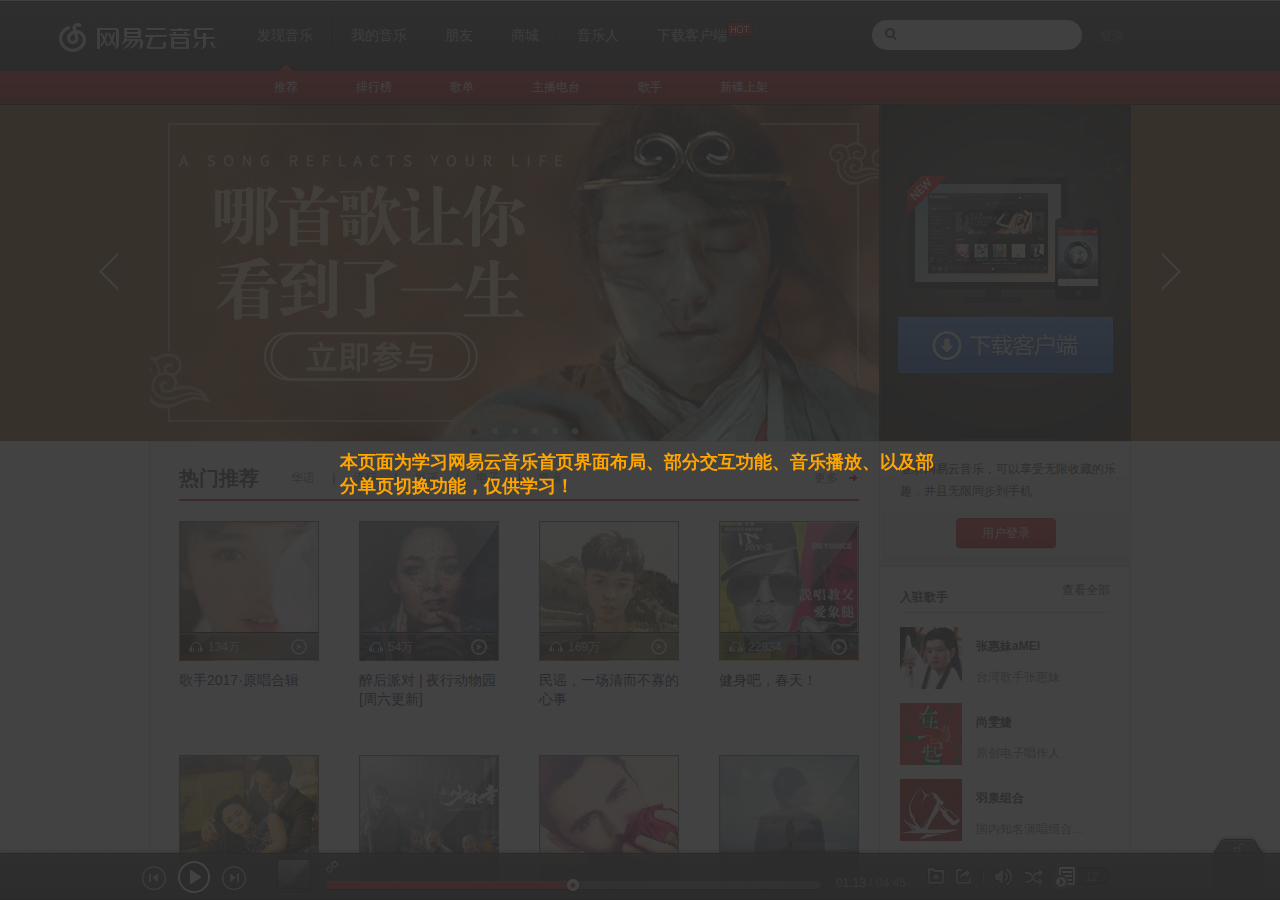
<file: index.html>
<!DOCTYPE html>
<html lang="en">

<head>
  <meta charset="utf-8">
 <link rel="stylesheet" href="./css/index.css">
</head>

<body>
<div class="init" id="_init">
  <p>本页面为学习网易云音乐首页界面布局、部分交互功能、音乐播放、以及部分单页切换功能，仅供学习！</p>
</div>
  <div class="header" id="header">
    <div class="header-top inner_c">
      <h1 class="logo">
            <a href="#">网易云音乐</a>
          </h1>
      <ul id="nav">
        <li>
          <a href="#1" class="fir"><em>发现音乐</em></a>
          <span class="sec"></span>
          <div class="nav-subarrow"></div>
        </li>
        <li>
          <a href="#2" class="fir"><em>我的音乐</em></a>
          <span></span>
        </li>
        <li>
          <a href="#3" class="fir"><em>朋友</em></a>
          <span></span>
        </li>
        <li>
          <a href="#4" class="fir"><em>商城</em></a>
          <span></span>
        </li>
        <li>
          <a href="#5" class="fir"><em>音乐人</em></a>
          <span></span>
        </li>
        <li>
          <a href="#6" class="fir"><em>下载客户端</em></a>
          <span></span>
          <span class="hot"></span>
        </li>
      </ul>
      <div class="search">
        <div class="search-bar">
          <a href="#"></a>
          <input type="text">
        </div>
      </div>
      <div class="login">
        <div>
          <a href="#" class="login-aro" id="_login-aro">登录</a>
          <div class="login-showbox" id="_login-showbox">
            <ul id="test">
              <li><a href="#">手机号登录</a></li>
              <li><a href="#">微信登录</a></li>
              <li><a href="#">QQ登录</a></li>
              <li><a href="#">新浪微博登录</a></li>
              <li><a href="#">网易邮箱登录</a></li>
            </ul>
          </div>
        </div>
      </div>
    </div>
  </div>
  <div class="header-bottom" id="_header-bottom">
    <div class="inner_c">
      <ul class="sub-menu" id="_sub-menu">
        <li><a href="#/main"><em><div class="current" id="recom">推荐</div></em></a></li>
        <li><a href="#/phb"><em><div id="phb">排行榜</div></em></a></li>
        <li><a href="#"><em><div>歌单</div></em></a></li>
        <li><a href="#"><em><div>主播电台</div></em></a></li>
        <li><a href="#"><em><div>歌手</div></em></a></li>
        <li><a href="#"><em><div>新碟上架</div></em></a></li>
      </ul><span></span>
    </div>
  </div>
  <iframe src="main.html" frameborder="0" width="100%" height="100%" class="main-iframe" id="mainContent"></iframe>
  <div class="play-ctrlbar" id="_play-ctrl">
    <div class="p-topani-ctrl" id="_ani-bar">
      <div class="up-down">
        <div class="left-lock" id="_lock">
          <a href="#" class="lock-btn" id="_lock-btn"></a>
        </div>
      </div>
      <div class="bg" id="bg"></div>
      <div class="hand" id="hand"></div>
      <div class="play-content btm_c">
        <div class="tog-btn">
          <a href="javascript:;" class="prew" title="上一首(ctrl+←)"></a>
          <a href="javascript:;" class="play" id="_play" title="播放/暂停"></a>
          <a href="javascript:;" class="next" title="下一首ctrl+→"></a>
        </div>
        <div class="music-profile">
          <img src="./images/barheader.jpg" id="pfeImg">
          <a href="#"></a>
        </div>
        <div class="play-prgs">
          <div class="music-name">
            <a href="#" id="pBarName"></a>
            <a href="#" id="pBarSinger"></a>
            <a href="#" class="song-list" title="来自歌单"></a>
          </div>
          <div class="time-pres">
            <div class="bar-bg">
              <div class="rdy"></div>
              <div class="cur">
                <span>
                 <i></i>
               </span>
              </div>
            </div>
            <span class="time">
            <em>01:13</em>
              / 04:45
            </span>
          </div>
        </div>
        <div class="share">
          <a href="javascript:;" class="clct"></a>
          <a href="javascript:;" class="she"></a>
          <span>|</span>
        </div>
        <a href="#"></a>
        <div class="play-list">
          <a href="#" class="vol"></a>
          <a href="#" class="loop"></a>
          <a href="#" class="songs-page" id="_song-page"><i>12</i></a>
        </div>
      </div>
      <div class="detail list_cen" id="detail">
        <div class="de-hd">
          <div class="hd-cen">
            <h4>播放列表(<span>58</span>)
            </h4>
            <a href="#" class="clct">
              <i></i>收藏全部
            </a>
            <span class="line"></span>
            <a href="#" class="clear">
              <i></i>清除
            </a>
            <p class="lyc-title" id="lycTit">一个人生活</p>
            <span class="li-close" id="_li-close"></span>
          </div>
        </div>
        <!-- 歌词部分 -->
        <div class="de-bd list_cen">
          <img src="images/lyc-bg.jpeg" height="328" width="328" alt="" id="pbgImg">
          <div class="mask"></div>
          <div class="s-list">
            <ul class="s-li-detail" id="list_ul">
              <div class="empty">
                <div class="add-info">
                  <em></em>
                  <span>你还没有添加任何歌曲</span>
                </div>
                <div class="fond-mu">
                  <span>去首页<a href="#">发现音乐</a>，或在<a href="#">我的音乐</a>收听自己收藏的歌单。</span>
                </div>
              </div>
            </ul>
          </div>
          <div class="list-ctrl">
            <div>
              <span class="scroll" id="scroll"></span>
            </div>
          </div>
          <div class="lyc">
            <div class="mask-wor"></div>
            <div class="lyc-wor" id="_lyc-wor">
              <div class="plane" id='plane'>
                <p id="lyc_zero"></p>
                <p id="lyc_fir"></p>
                <p id="lyc_sec"></p>
                <p id="lyc_active"></p>
                <p id="lyc_thi"></p>
                <p id="lyc_fif"></p>
                <p id="lyc_six"></p>
              </div>
            </div>
            <div class="error">?</div>
            <div class="error-out">
              <a href="#">上传歌词</a>
              <a href="#">报错</a>
            </div>
            <div class="lyc-ctrl">
              <span class="lyctrl-scroll" id="_lyctrl-scroll"></span>
            </div>
          </div>
          <!-- 歌词面板 -->
        </div>
      </div>
    </div>
  </div>
  <script src="js/jquery-1.11.3.js"></script>
  <script src="js/animate.js"></script>
  <script src="js/playctrl.js"></script>
  <script src="js/lyc.js"></script>
  <script src="js/addSongList.js"></script>
  <script src="js/hashChange.js"></script>
  <script>
    (function($) {
      //header-top顶部导航条hover
      $('#nav li a').mouseover(function() {
        //e.index('e')-->index里面必须要选择元素,并且需要和选择器的名称一样，不然无法选择

        $('#nav li span').eq($(this).index('#nav li a')).addClass('sec');
        //console.log($(this).index('a'));
      });
      //header-top顶部导航条hover
      $('#nav li .fir').mouseout(function() {
        $('#nav li span').eq($(this).index('#nav li a')).removeClass('sec');
      });
      //登陆两个字hover-over

      $('#_login-aro').mouseover(function() {
        /*鼠标移入时候的一个事件，设置的是一个style样式，而不是一个变量的值，变量也分全局和局部，只要是局部的鼠标移除后值不会被保存，全局的会保存（闭包除外），这里就相当于style是一个局部的变量*/
        $('#_login-showbox').get(0).style.display = 'block';
      });
      //登陆hover-out
      $('#_login-aro').mouseout(function() {
        timer = setTimeout(function() {

          $('#_login-showbox').get(0).style.display = 'none';
        }, 1000);
      });
      //
      $('#_login-showbox').mouseover(function() {

        clearTimeout(timer);
        /*当鼠标在移入登录显示box之后，清除了定时器,此时并没有执行display=none,也就是说鼠标移除登陆后，没有任何的操作，默认的就是css里面的display：none这个时候会立马消失，所以要加上下面的一句代码*/
        $('#_login-showbox').get(0).style.display = 'block';
      });

      $('#_login-showbox').mouseout(function() {

        $('#_login-showbox').get(0).style.display = 'none';
      });

      //_login-showbox登录下面的选择高亮
      $('#_login-showbox ul li a').mouseover(function() {

        $('#_login-showbox ul li a').eq($(this).index('#_login-showbox ul li a')).addClass('active');
      });
      $('#_login-showbox ul li a').mouseout(function() {

        $('#_login-showbox ul li a').eq($(this).index('#_login-showbox ul li a')).removeClass('active');
      });


      //为网易云音乐主导航设置自导航的悬浮效果
      /*$('#_header-bottom #_sub-menu div').mouseover(function() {
        $(this).addClass('current');
      });
      $('#_header-bottom #_sub-menu div').mouseout(function() {
        $(this).removeClass('current');
        $('#_header-bottom #_sub-menu div').eq(0).addClass('current');
      });*/
    })($);
  </script>
</body>

</html>
</file>
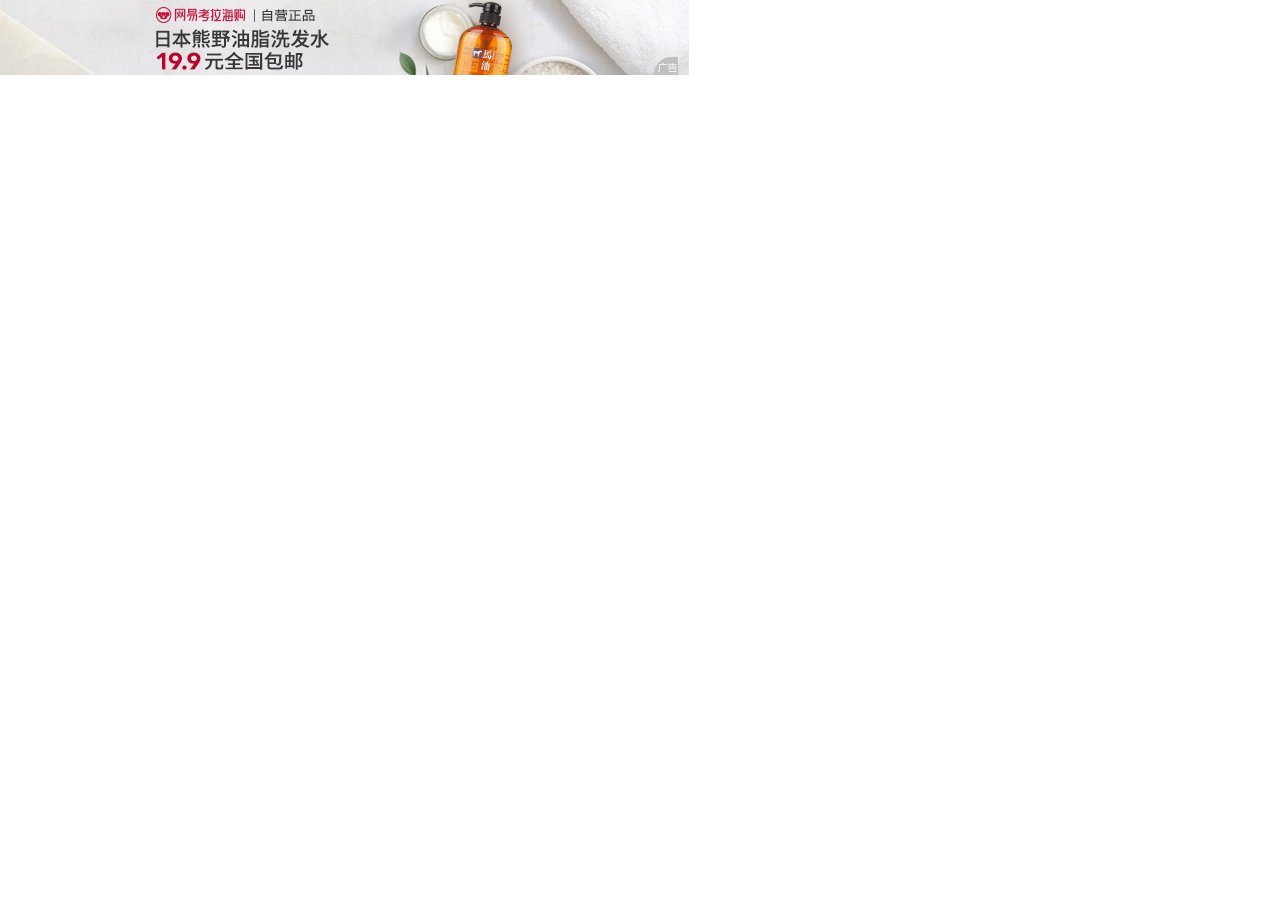
<file: adv-system.html>
<!DOCTYPE html>
<html lang="en">

<head>
  <meta charset="utf-8">
  <style>
    body {
      margin: 0;
      padding: 0;
      width: 678px;
      height: 75px;
      position: relative;
      overflow: hidden;
    }
    
    .ad-icon {
      position: absolute;
      bottom: 0;
      right: 0;
      display: block;
      width: 24px;
      height: 18px;
      z-index: 100;
      background: url(images/short.png) no-repeat 0 0;
    }
  </style>
</head>

<body>
  <a class="ad-icon"></a>
  <a href="http://rd.da.netease.com/redirect?t=56928d87aa433c80&p=4cdeb8a1&proId=1024&target=http%3A%2F%2Fwww.kaola.com%2Factivity%2Fdetail%2F15809.shtml%3Ftag%3D39c18428bdd72630e076b136f47c6b31%23zid_7985470142" target="_blank" class="ad-img">
    <img src="images/adv-system-ad.jpeg" height="75" width="689" alt="">
  </a>
</body>

</html>
</file>
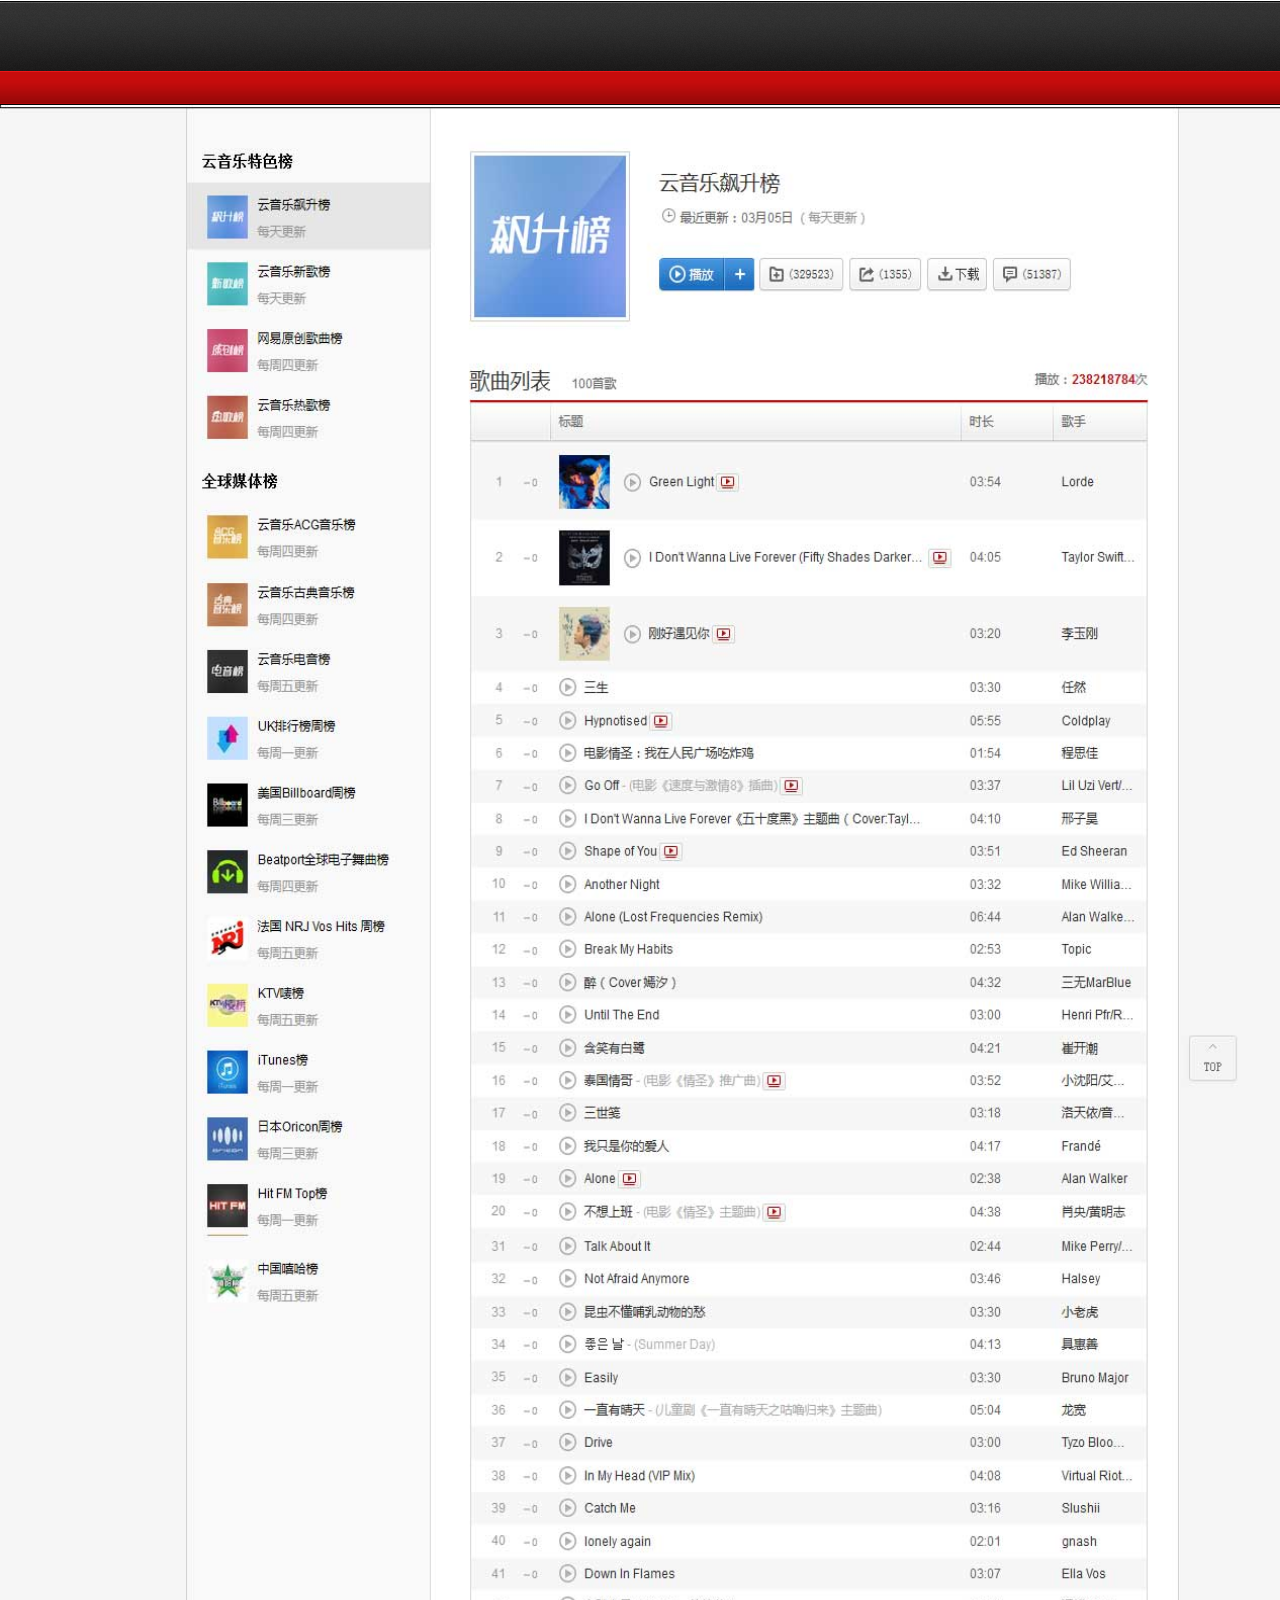
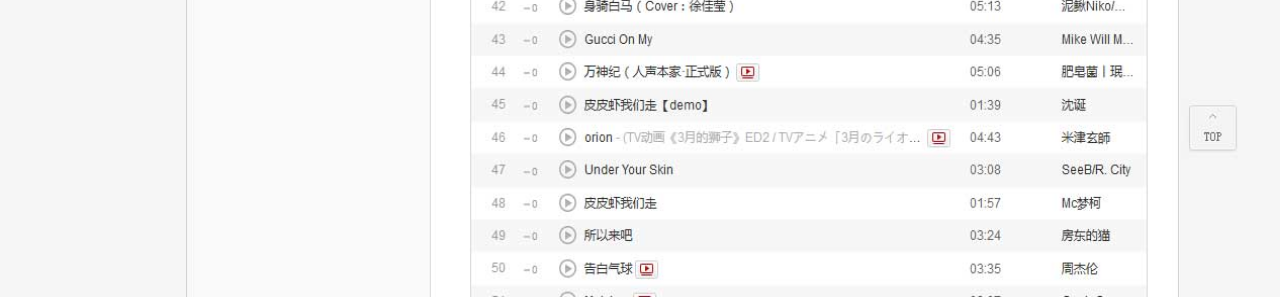
<file: bill.html>
<!DOCTYPE html>
<html lang="en">

<head>
  <meta charset="utf-8">
  <style>
    body,
    html,
    h1,
    h2,
    h3,
    h4,
    h5,
    h6,
    ul,
    ol,
    li,
    dl,
    dt,
    dd,
    header,
    menu,
    section,
    p,
    input,
    td,
    th,
    ins {
      padding: 0;
      margin: 0;
    }
    
    body,
    textarea,
    select,
    input,
    button {
      font-size: 12px;
      color: #333;
      font-family: Arial, Helvetica, sans-serif;
      -webkit-text-size-adjust: none;
    }
    
    section,
    header,
    main,
    article,
    aside,
    ins {
      display: block;
    }
    
    html,
    body {
      width: 100%;
      height: 100%;
      border: 0;
      word-wrap: break-word;
      word-break: break-word;
    }
    
    h1,
    h2,
    h3,
    h4,
    h5,
    h6 {
      font-size: 100%;
    }
    
    em,
    i {
      font-style: normal;
      text-align: left;
      font-size: inherit;
    }
    
    html,
    body,
    img {
      vertical-align: top;
    }
    
    img,
    iframe {
      border: 0;
    }
    
    textarea {
      resize: none;
      overflow: auto;
    }
    
    input:focus,
    textarea:focus,
    span:focus,
    a:focus,
    button:focus {
      outline: none;
    }
    
    li,
    s {
      list-style: none;
    }
    
    img,
    .txt {
      border: 0;
    }
    
    mark {
      background: none;
    }
    
    [hidefocus] {
      outline: none;
    }
    
    a {
      text-decoration: none;
      color: #333;
    }
    
    a:hover {
      text-decoration: underline;
      color: #333;
    }
    
    a,
    a *,
    .f-hand,
    .f-hand * {
      cursor: pointer;
    }
    
    table {
      border-collapse: collapse;
      border-spacing: 0;
      table-layout: fixed;
    }
    
    button {
      border: none;
      outline: none;
      cursor: pointer;
      padding: 0;
      margin: 0;
    }
    /* 公共类 */
    
    body {
      font-family: "Microsoft Yahei", Arial, Helvetica, sans-serif;
      height: auto;
    }
    
    .inner_c {
      width: 1110px;
      margin: 0 auto;
    }
    /* header */
    
    .inner_c {
      width: 1110px;
      margin: 0 auto;
    }
    
    .common_a {
      display: block;
      text-decoration: none;
    }
    
    .header {
      /* 一定要记住：背景图片的位置是图片相对于元素网哪个方向走，网上走就是- 往下走就是+ */
      background: url(images/topbar.png) 0px -79px;
      /* background:red;*/
      width: 100%;
      height: 71px;
    }
    
    .header-bottom {
      width: 100%;
      height: 34px;
      background: url(images/topbar.png) 0 -231px;
    }
    
    .tip {
      padding-left: 2px;
      display: none;
      position: absolute;
      top: 50%;
      margin-top: -100px;
      left: -2px;
      width: 102px;
      height: 200px;
      border: solid #aaa 1px;
      border-radius: 6px;
      padding-top: 100px;
      background: rgba(0, 0, 0, .8);
    }
    
    .tip p {
      color: #fff;
    }
  </style>
</head>

<body>
  <div class="header">
  </div>
  <div class="header-bottom" id="_header-bottom">
  </div>
  <img src="./images/phb.jpg" height="1792" width="1366" alt="" id="img">
  <div class="tip" id="_tip">
    <p>本页面通过url地址的hash值变化改变内容，以图片代替，未实现交互功能</p>
  </div>
  <script>
    (function(win) {
      //提示
      function $$(id) {
        return document.getElementById(id);
      };
      console.log($$('img'));
      $$('img').onmouseover = function() {
        $$('_tip').style.display = 'block';
        setTimeout(function() {
          $$('_tip').style.display = 'none';
        }, 4000);

      }

      function getTop() {
        if (window.pageYOffset != null) {
          return {
            left: window.pageXOffset,
            top: window.pageYOffset
          }
        } else if (document.compatMode == "CSS1Compat")

        {
          return {
            left: document.documentElement.scrollLeft,
            top: document.documentElement.scrollTop
          }
        }
        return { //  剩下的肯定是怪异模式的
          left: document.body.scrollLeft,
          top: document.body.scrollTop
        }
      };
      win.onscroll = function() {
        var sTop = getTop().top;
        window.parent.func(sTop);
      }
    })(window);
  </script>
</body>

</html>
</file>
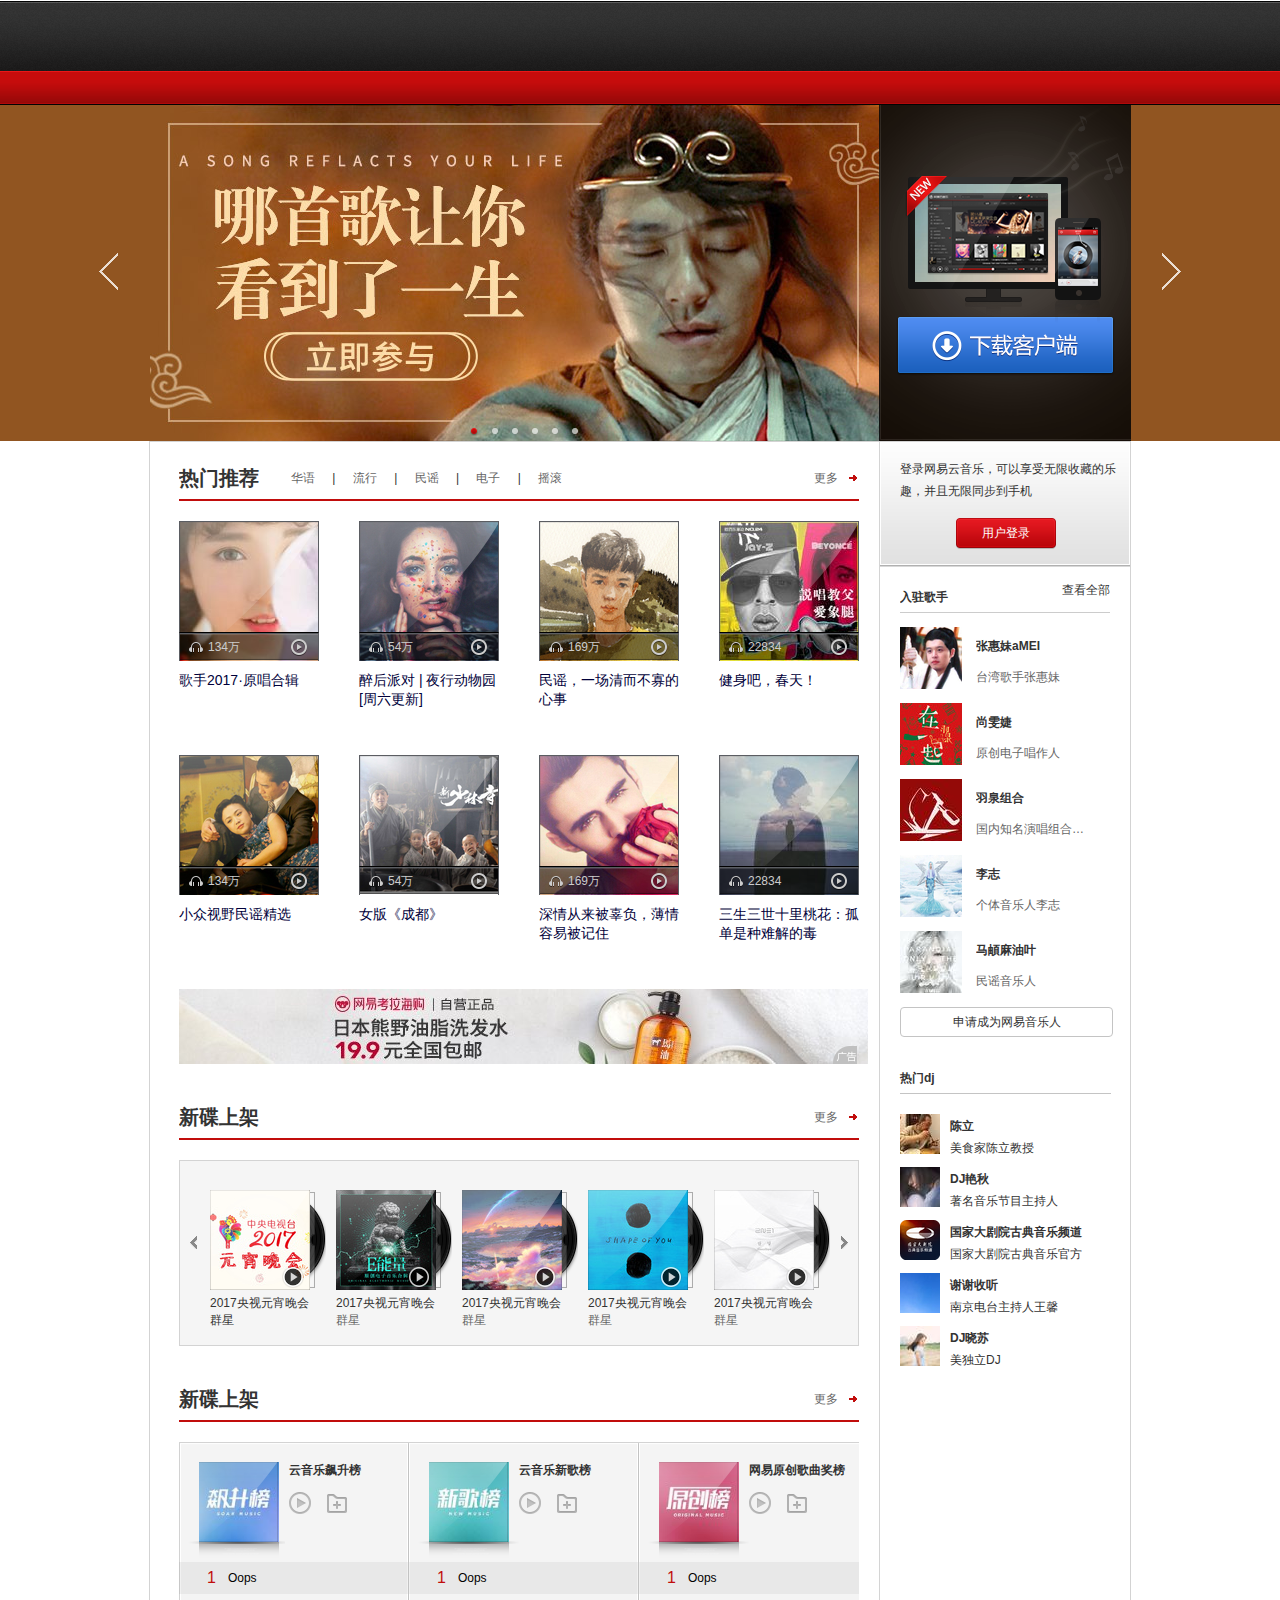
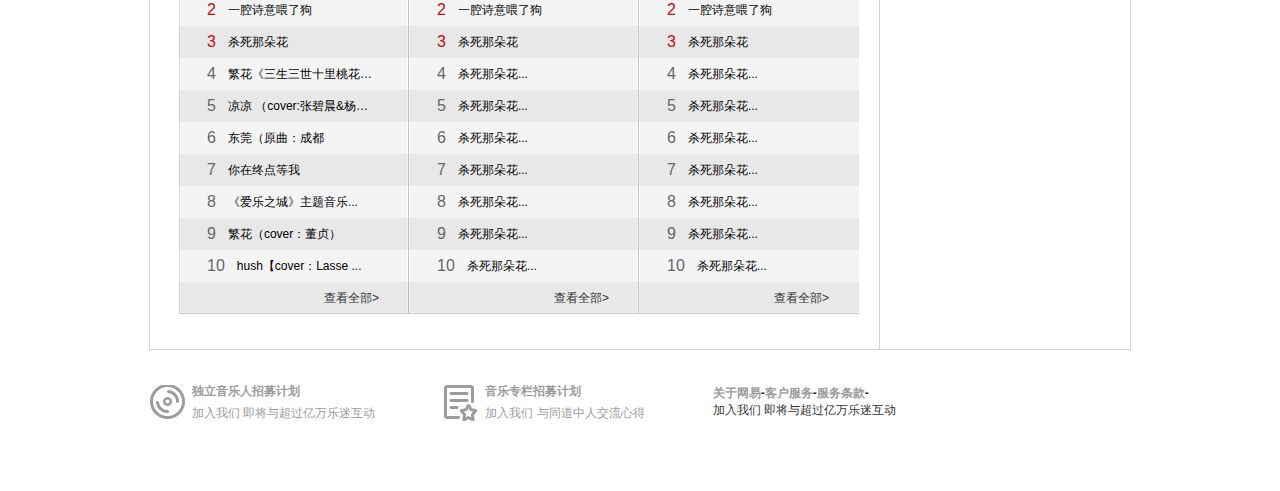
<file: main.html>
<!DOCTYPE html>
<html lang="en">

<head>
  <meta charset="utf-8">
  <link rel="stylesheet" href="./css/main.css">
  <script src="js/jquery-1.11.3.js"></script>
  <script src="js/animate.js"></script>
  <script src="js/slide.js"></script>
  <script src="js/login.js"></script>
</head>

<body>
  <div class="login-in" id="_login-in">
    <div class="login-top" id="_login-top">
      <span>登录</span>
    </div>
    <div class="login-btm">
      <div class="phone-login">
        <div class="plt-bg"></div>
        <div class="btn">
          <a href="javascript:;" class="phone">手机号登录</a>
          <a href="javascript:;" class="register">注册</a>
        </div>
      </div>
      <div class="other-login">
        <ul>
          <li><a href="#"><em class="wx"></em>微信登录</a></li>
          <li><a href="#"><em class="qq"></em>QQ登录</a></li>
          <li><a href="#"><em class="wb"></em>微博登录</a></li>
          <li><a href="#"><em class="wy"></em>网易邮箱账号登录</a></li>
        </ul>
      </div>
    </div>
    <span class="close" id="_login-close"></span>
  </div>
  <div class="header">
  </div>
  <div class="header-bottom" id="_header-bottom">
  </div>
  <div class="banner" id="banner">
    <div class="inner_c banner-center" id="inner_b">
      <div class="slide-loop" id="slide_loop">
        <ul id="_loop-adv" class="loop-adv">
          <li>
            <a href="#"><img src="images/banner01.jpg" height="336" width="730" alt=""></a>
          </li>
          <li>
            <a href="#"><img src="images/banner02.jpg" height="336" width="730" alt=""></a>
          </li>
          <li>
            <a href="#"><img src="images/banner03.jpg" height="336" width="730" alt=""></a>
          </li>
          <li>
            <a href="#"><img src="images/banner04.jpg" height="336" width="730" alt=""></a>
          </li>
          <li>
            <a href="#"><img src="images/banner05.jpg" height="336" width="730" alt=""></a>
          </li>
          <li>
            <a href="#"><img src="images/banner06.jpg" height="336" width="730" alt=""></a>
          </li>
        </ul>
        <div class="slide-ctrl" id="_slide-ctrl">
          <div class="ctrl-left">
            <a href="javascript:;"></a>
          </div>
          <ul id="_loopcircles" class="loop-circles">
            <li>
              <a href="javascript:;" class="active">0</a>
            </li>
            <li>
              <a href="javascript:;">1</a>
            </li>
            <li>
              <a href="javascript:;">2</a>
            </li>
            <li>
              <a href="javascript:;">3</a>
            </li>
            <li>
              <a href="javascript:;">4</a>
            </li>
            <li>
              <a href="javascript:;">5</a>
            </li>
          </ul>
          <div class="ctrl-right">
            <a href="javascript:;"></a>
          </div>
        </div>
      </div>
      <div class="download-client">
        <a href="#"></a>
      </div>
    </div>
  </div>
  <div class="content inner_content_c">
    <div class="music-pro">
      <div class="hot-title">
        <h2>热门推荐</h2>
        <div class="tab">
          <a href="#">华语</a>
          <span>|</span>
          <a href="#">流行</a>
          <span>|</span>
          <a href="#">民谣</a>
          <span>|</span>
          <a href="#">电子</a>
          <span>|</span>
          <a href="#">摇滚</a>
        </div>
        <div class="hot-more">
          <a href="#">更多</a>
          <i></i>
        </div>
      </div>
      <!-- 热门推荐 -->
      <div class="hot-content">
        <ul class="profile" id="ifPro">
          <li class=pf-fir>
            <div class="profile-top">
              <img src="images/m-pro-profile01.jpg" height="140" width="140" alt="">
              <a href="#" class="photo"></a>
              <div class="pf-iner-btm">
                <em></em>
                <span>134万</span>
                <a href="javascript:;" class="play-icon" id="s01"></a>
              </div>
            </div>
            <p><a href="#">歌手2017·原唱合辑</a></p>
          </li>
          <li>
            <div class="profile-top">
              <img src="images/m-pro-profile02.jpg" height="140" width="140" alt="">
              <a href="#" class="photo"></a>
              <div class="pf-iner-btm">
                <em></em>
                <span>54万</span>
                <a href="javascript:;" class="play-icon"></a>
              </div>
            </div>
            <p><a href="#">醉后派对 | 夜行动物园 [周六更新] </a></p>
          </li>
          <li>
            <div class="profile-top">
              <img src="images/m-pro-profile03.jpg" height="140" width="140" alt="">
              <a href="#" class="photo"></a>
              <div class="pf-iner-btm">
                <em></em>
                <span>169万</span>
                <a href="javascript:;" class="play-icon"></a>
              </div>
            </div>
            <p><a href="#">民谣，一场清而不寡的心事 </a></p>
          </li>
          <li>
            <div class="profile-top">
              <img src="images/m-pro-profile04.jpg" height="140" width="140" alt="">
              <a href="#" class="photo"></a>
              <div class="pf-iner-btm">
                <em></em>
                <span>22834</span>
                <a href="javascript:;" class="play-icon"></a>
              </div>
            </div>
            <p><a href="#"> 健身吧，春天！</a><i></i></p>
          </li>
          <li class=pf-fir>
            <div class="profile-top">
              <img src="images/m-pro-profile05.jpg" height="140" width="140" alt="">
              <a href="#" class="photo"></a>
              <div class="pf-iner-btm">
                <em></em>
                <span>134万</span>
                <a href="javascript:;" class="play-icon"></a>
              </div>
            </div>
            <p><a href="#">小众视野民谣精选 </a></p>
          </li>
          <li>
            <div class="profile-top">
              <img src="images/m-pro-profile06.png" height="140" width="140" alt="">
              <a href="#" class="photo"></a>
              <div class="pf-iner-btm">
                <em></em>
                <span>54万</span>
                <a href="javascript:;" class="play-icon"></a>
              </div>
            </div>
            <p><a href="#">女版《成都》 </a></p>
          </li>
          <li>
            <div class="profile-top">
              <img src="images/m-pro-profile07.jpg" height="140" width="140" alt="">
              <a href="#" class="photo"></a>
              <div class="pf-iner-btm">
                <em></em>
                <span>169万</span>
                <a href="javascript:;" class="play-icon"></a>
              </div>
            </div>
            <p><a href="#">深情从来被辜负，薄情容易被记住 </a></p>
          </li>
          <li>
            <div class="profile-top">
              <img src="images/m-pro-profile08.jpg" height="140" width="140" alt="">
              <a href="#" class="photo"></a>
              <div class="pf-iner-btm">
                <em></em>
                <span>22834</span>
                <a href="javascript:;" class="play-icon"></a>
              </div>
            </div>
            <p><a href="#">三生三世十里桃花：孤单是种难解的毒</a></p>
          </li>
        </ul>
      </div>
      <!-- 广告系统 -->
      <div class="adv-system">
        <iframe src="./adv-system.html" frameborder="yes" scrolling="no" height: "75" width="689">
        </iframe>
      </div>
      <!-- 新碟上新 -->
      <div class="newDisco">
        <div class="newDisco-title">
          <h2>新碟上架</h2>
          <div class="newDisco-more">
            <a href="#">更多</a>
            <i></i>
          </div>
        </div>
        <div class="newDisco-content">
          <a href="#" class="nD-prew"></a>
          <ul class="nD-profile">
            <li>
              <div>
                <img src="images/nD-profile01.jpg" height="100" width="100" alt="">
                <a href="#" class="newD-play"></a>
                <a href="#" class="newD-pfe"></a>
              </div>
              <p class="p-title"><a href="#">2017央视元宵晚会</a></p>
              <p><a href="#">群星</a></p>
            </li>
            <li>
              <div>
                <img src="images/nD-profile02.jpg" height="100" width="100" alt="">
                <a href="#" class="newD-play"></a>
                <a href="#" class="newD-pfe"></a>
              </div>
              <p class="p-title"><a href="#">2017央视元宵晚会</a></p>
              <p class="p-singer"><a href="#">群星</a></p>
            </li>
            <li>
              <div>
                <img src="images/nD-profile03.jpg" height="100" width="100" alt="">
                <a href="#" class="newD-play"></a>
                <a href="#" class="newD-pfe"></a>
              </div>
              <p class="p-title"><a href="#">2017央视元宵晚会</a></p>
              <p class="p-singer"><a href="#">群星</a></p>
            </li>
            <li>
              <div>
                <img src="images/nD-profile04.jpg" height="100" width="100" alt="">
                <a href="#" class="newD-play"></a>
                <a href="#" class="newD-pfe"></a>
              </div>
              <p class="p-title"><a href="#">2017央视元宵晚会</a></p>
              <p class="p-singer"><a href="#">群星</a></p>
            </li>
            <li>
              <div>
                <img src="images/nD-profile05.jpg" height="100" width="100" alt="">
                <a href="#" class="newD-play"></a>
                <a href="#" class="newD-pfe"></a>
              </div>
              <p class="p-title"><a href="#">2017央视元宵晚会</a></p>
              <p class="p-singer"><a href="#">群星</a></p>
            </li>
          </ul>
          <a href="#" class="nD-next"></a>
        </div>
      </div>
      <!-- end 新上新 -->
      <div class="singles-chart">
        <div class="chart-title">
          <h2>新碟上架</h2>
          <div class="chart-more">
            <a href="#">更多</a>
            <i></i>
          </div>
        </div>
        <div class="chart-content">
          <dl class="up-bill">
            <dt class="top">
              <div class="bill-photo">
                <img src="images/bill01.jpg" height="80" width="80" alt="">
                <a href="#" class="bill-pfe"></a>
              </div>
              <div class="bill-des">
                <a href="#"><h2>云音乐飙升榜</h2></a>
                <div class="btn">
                  <a href="#" class="btn-fir"></a>
                  <a href="#" class="btn-sec"></a>
                </div>
              </div>
            </dt>
            <dd class="list">
              <ol>
                <li>
                  <span class="fir">1</span>
                  <a href="" class="s-name">Oops</a>
                  <div class="list-hover">
                    <a href="#" class="play"></a>
                    <a href="#" class="add"></a>
                    <a href="#" class="clet"></a>
                  </div>
                </li>
                <li>
                  <span class="sec">2</span>
                  <a href="" class="s-name">
一腔诗意喂了狗</a>
                  <div class="list-hover">
                    <a href="#" class="play"></a>
                    <a href="#" class="add"></a>
                    <a href="#" class="clet"></a>
                  </div>
                </li>
                <li>
                  <span class="thi">3</span>
                  <a href="" class="s-name">
杀死那朵花</a>
                  <div class="list-hover">
                    <a href="#" class="play"></a>
                    <a href="#" class="add"></a>
                    <a href="#" class="clet"></a>
                  </div>
                </li>
                <li id="tf">
                  <span>4</span>
                  <a href="" class="s-name" id="test">
繁花《三生三世十里桃花电哈哈哈哈哈哈</a>
                  <div class="list-hover">
                    <a href="#" class="play"></a>
                    <a href="#" class="add"></a>
                    <a href="#" class="clet"></a>
                  </div>
                </li>
                <li>
                  <span>5</span>
                  <a href="" class="s-name">
凉凉 （cover:张碧晨&杨宗纬</a>
                  <div class="list-hover">
                    <a href="#" class="play"></a>
                    <a href="#" class="add"></a>
                    <a href="#" class="clet"></a>
                  </div>
                </li>
                <li>
                  <span>6</span>
                  <a href="" class="s-name">
东莞（原曲：成都</a>
                  <div class="list-hover">
                    <a href="#" class="play"></a>
                    <a href="#" class="add"></a>
                    <a href="#" class="clet"></a>
                  </div>
                </li>
                <li>
                  <span>7</span>
                  <a href="" class="s-name">
你在终点等我</a>
                  <div class="list-hover">
                    <a href="#" class="play"></a>
                    <a href="#" class="add"></a>
                    <a href="#" class="clet"></a>
                  </div>
                </li>
                <li>
                  <span>8</span>
                  <a href="" class="s-name">
《爱乐之城》主题音乐...</a>
                  <div class="list-hover">
                    <a href="#" class="play"></a>
                    <a href="#" class="add"></a>
                    <a href="#" class="clet"></a>
                  </div>
                </li>
                <li>
                  <span>9</span>
                  <a href="" class="s-name">
繁花（cover：董贞）</a>
                  <div class="list-hover">
                    <a href="#" class="play"></a>
                    <a href="#" class="add"></a>
                    <a href="#" class="clet"></a>
                  </div>
                </li>
                <li>
                  <span class="ol-last">10</span>
                  <a href="" class="s-name">
hush【cover：Lasse ...</a>
                  <div class="list-hover">
                    <a href="#" class="play"></a>
                    <a href="#" class="add"></a>
                    <a href="#" class="clet"></a>
                  </div>
                </li>
                <li class="check-all">
                  <a href="">查看全部>
</a>
                </li>
              </ol>
            </dd>
          </dl>
          <!-- 云音乐新歌榜 -->
          <dl class="up-bill">
            <dt class="top">
              <div class="bill-photo">
                <img src="images/bill02.jpg" height="80" width="80" alt="">
                <a href="#" class="bill-pfe"></a>
              </div>
              <div class="bill-des">
                <a href="#"><h2>云音乐新歌榜</h2></a>
                <div class="btn">
                  <a href="#" class="btn-fir"></a>
                  <a href="#" class="btn-sec"></a>
                </div>
              </div>
            </dt>
            <dd class="list">
              <ol>
                <li>
                  <span class="fir">1</span>
                  <a href="" class="s-name">Oops</a>
                  <div class="list-hover">
                    <a href="#" class="play"></a>
                    <a href="#" class="add"></a>
                    <a href="#" class="clet"></a>
                  </div>
                </li>
                <li>
                  <span class="sec">2</span>
                  <a href="" class="s-name">
一腔诗意喂了狗</a>
                  <div class="list-hover">
                    <a href="#" class="play"></a>
                    <a href="#" class="add"></a>
                    <a href="#" class="clet"></a>
                  </div>
                </li>
                <li>
                  <span class="thi">3</span>
                  <a href="" class="s-name">
杀死那朵花</a>
                  <div class="list-hover">
                    <a href="#" class="play"></a>
                    <a href="#" class="add"></a>
                    <a href="#" class="clet"></a>
                  </div>
                </li>
                <li>
                  <span>4</span>
                  <a href="" class="s-name">
杀死那朵花...</a>
                  <div class="list-hover">
                    <a href="#" class="play"></a>
                    <a href="#" class="add"></a>
                    <a href="#" class="clet"></a>
                  </div>
                </li>
                <li>
                  <span>5</span>
                  <a href="" class="s-name">
杀死那朵花...</a>
                  <div class="list-hover">
                    <a href="#" class="play"></a>
                    <a href="#" class="add"></a>
                    <a href="#" class="clet"></a>
                  </div>
                </li>
                <li>
                  <span>6</span>
                  <a href="" class="s-name">
杀死那朵花...</a>
                  <div class="list-hover">
                    <a href="#" class="play"></a>
                    <a href="#" class="add"></a>
                    <a href="#" class="clet"></a>
                  </div>
                </li>
                <li>
                  <span>7</span>
                  <a href="" class="s-name">
杀死那朵花...</a>
                  <div class="list-hover">
                    <a href="#" class="play"></a>
                    <a href="#" class="add"></a>
                    <a href="#" class="clet"></a>
                  </div>
                </li>
                <li>
                  <span>8</span>
                  <a href="" class="s-name">
杀死那朵花...</a>
                  <div class="list-hover">
                    <a href="#" class="play"></a>
                    <a href="#" class="add"></a>
                    <a href="#" class="clet"></a>
                  </div>
                </li>
                <li>
                  <span>9</span>
                  <a href="" class="s-name">
杀死那朵花...</a>
                  <div class="list-hover">
                    <a href="#" class="play"></a>
                    <a href="#" class="add"></a>
                    <a href="#" class="clet"></a>
                  </div>
                </li>
                <li>
                  <span class="ol-last">10</span>
                  <a href="" class="s-name">
杀死那朵花...</a>
                  <div class="list-hover">
                    <a href="#" class="play"></a>
                    <a href="#" class="add"></a>
                    <a href="#" class="clet"></a>
                  </div>
                </li>
                <li class="check-all">
                  <a href="">查看全部>
</a>
                </li>
              </ol>
            </dd>
          </dl>
          <!-- 网易原创歌曲奖 -->
          <dl class="up-bill last">
            <dt class="top">
              <div class="bill-photo">
                <img src="images/bill03.jpg" height="80" width="80" alt="">
                <a href="#" class="bill-pfe"></a>
              </div>
              <div class="bill-des">
                <a href="#"><h2>网易原创歌曲奖榜</h2></a>
                <div class="btn">
                  <a href="#" class="btn-fir"></a>
                  <a href="#" class="btn-sec"></a>
                </div>
              </div>
            </dt>
            <dd class="list">
              <ol>
                <li>
                  <span class="fir">1</span>
                  <a href="" class="s-name">Oops</a>
                  <div class="list-hover">
                    <a href="#" class="play"></a>
                    <a href="#" class="add"></a>
                    <a href="#" class="clet"></a>
                  </div>
                </li>
                <li>
                  <span class="sec">2</span>
                  <a href="" class="s-name">
一腔诗意喂了狗</a>
                  <div class="list-hover">
                    <a href="#" class="play"></a>
                    <a href="#" class="add"></a>
                    <a href="#" class="clet"></a>
                  </div>
                </li>
                <li>
                  <span class="thi">3</span>
                  <a href="" class="s-name">
杀死那朵花</a>
                  <div class="list-hover">
                    <a href="#" class="play"></a>
                    <a href="#" class="add"></a>
                    <a href="#" class="clet"></a>
                  </div>
                </li>
                <li>
                  <span>4</span>
                  <a href="" class="s-name">
杀死那朵花...</a>
                  <div class="list-hover">
                    <a href="#" class="play"></a>
                    <a href="#" class="add"></a>
                    <a href="#" class="clet"></a>
                  </div>
                </li>
                <li>
                  <span>5</span>
                  <a href="" class="s-name">
杀死那朵花...</a>
                  <div class="list-hover">
                    <a href="#" class="play"></a>
                    <a href="#" class="add"></a>
                    <a href="#" class="clet"></a>
                  </div>
                </li>
                <li>
                  <span>6</span>
                  <a href="" class="s-name">
杀死那朵花...</a>
                  <div class="list-hover">
                    <a href="#" class="play"></a>
                    <a href="#" class="add"></a>
                    <a href="#" class="clet"></a>
                  </div>
                </li>
                <li>
                  <span>7</span>
                  <a href="" class="s-name">
杀死那朵花...</a>
                  <div class="list-hover">
                    <a href="#" class="play"></a>
                    <a href="#" class="add"></a>
                    <a href="#" class="clet"></a>
                  </div>
                </li>
                <li>
                  <span>8</span>
                  <a href="" class="s-name">
杀死那朵花...</a>
                  <div class="list-hover">
                    <a href="#" class="play"></a>
                    <a href="#" class="add"></a>
                    <a href="#" class="clet"></a>
                  </div>
                </li>
                <li>
                  <span>9</span>
                  <a href="" class="s-name">
杀死那朵花...</a>
                  <div class="list-hover">
                    <a href="#" class="play"></a>
                    <a href="#" class="add"></a>
                    <a href="#" class="clet"></a>
                  </div>
                </li>
                <li>
                  <span class="ol-last">10</span>
                  <a href="" class="s-name">
杀死那朵花...</a>
                  <div class="list-hover">
                    <a href="#" class="play"></a>
                    <a href="#" class="add"></a>
                    <a href="#" class="clet"></a>
                  </div>
                </li>
                <li class="check-all">
                  <a href="">查看全部>
</a>
                </li>
              </ol>
            </dd>
          </dl>
        </div>
      </div>
      <!-- 榜单结束 -->
    </div>
    <!--end- music-pro -->
    <div class="music-lside">
      <div class="user-login">
        <p>登录网易云音乐，可以享受无限收藏的乐趣，并且无限同步到手机</p>
        <div class="btn">
          <a href="javascript:;" id="_user-login">用户登录</a>
        </div>
      </div>
      <!-- 入驻歌手 -->
      <div class="singers-in">
        <div class="title">
          <h2>入驻歌手</h2>
          <a href="#">查看全部</a>
        </div>
        <div class="s-page">
          <dl>
            <dt>
              <a href="#">
                <img src="images/s-sin-list-pfe01.jpg" height="62" width="62" alt="">
                <div>
                  <h2>张惠妹aMEI</h2>
                  <p>台湾歌手张惠妹</p>
                </div>
              </a>
            </dt>
            <dd></dd>
          </dl>
          <dl>
            <dt>
              <a href="#">
                <img src="images/s-sin-list-pfe02.jpg" height="62" width="62" alt="">
                <div>
                  <h2>尚雯婕</h2>
                  <p>原创电子唱作人</p>
                </div>
              </a>
            </dt>
            <dd></dd>
          </dl>
          <dl>
            <dt>
              <a href="#">
                <img src="images/s-sin-list-pfe03.jpg" height="62" width="62" alt="">
                <div>
                  <h2>羽泉组合</h2>
                  <p>国内知名演唱组合 羽泉</p>
                </div>
              </a>
            </dt>
            <dd></dd>
          </dl>
          <dl>
            <dt>
              <a href="#">
                <img src="images/s-sin-list-pfe04.jpg" height="62" width="62" alt="">
                <div>
                  <h2>李志</h2>
                  <p>个体音乐人李志</p>
                </div>
              </a>
            </dt>
            <dd></dd>
          </dl>
          <dl>
            <dt>
              <a href="#">
                <img src="images/s-sin-list-pfe05.jpg" height="62" width="62" alt="">
                <div>
                  <h2>马頔麻油叶</h2>
                  <p>民谣音乐人</p>
                </div>
              </a>
            </dt>
            <dd></dd>
          </dl>
        </div>
        <div class="ap-singer">
          <a href="#">申请成为网易音乐人</a>
        </div>
      </div>
      <div class="hot-dj">
        <div class="title">
          <h3>热门dj</h3>
        </div>
        <div class="dj-profile">
          <ul>
            <li>
              <img src="images/hot-dj01.jpg" height="40" width="40" alt="">
              <a href="" class="mask"></a>
              <div class="pfe-des">
                <h2><a href="#">陈立</a></h2>
                <p>美食家陈立教授</p>
              </div>
            </li>
            <li>
              <img src="images/hot-dj02.jpg" height="40" width="40" alt="">
              <a href="" class="mask"></a>
              <div class="pfe-des">
                <h2><a href="#">DJ艳秋</a></h2>
                <p>著名音乐节目主持人</p>
              </div>
            </li>
            <li>
              <img src="images/hot-dj03.png" height="40" width="40" alt="">
              <a href="" class="mask"></a>
              <div class="pfe-des">
                <h2><a href="#">国家大剧院古典音乐频道</a></h2>
                <p>国家大剧院古典音乐官方</p>
              </div>
            </li>
            <li>
              <img src="images/hot-dj04.jpg" height="40" width="40" alt="">
              <a href="" class="mask"></a>
              <div class="pfe-des">
                <h2><a href="#">谢谢收听</a></h2>
                <p>南京电台主持人王馨</p>
              </div>
            </li>
            <li>
              <img src="images/hot-dj05.jpg" height="40" width="40" alt="">
              <a href="" class="mask"></a>
              <div class="pfe-des">
                <h2><a href="#">DJ晓苏</a></h2>
                <p>美独立DJ</p>
              </div>
            </li>
          </ul>
        </div>
      </div>
    </div>
    <!--end-  侧边栏 -->
  </div>
  <!--end-  content内容 -->
  <div class="footer inner_content_c">
    <div class="alone">
      <a href="#" class="common_a">
        <h2>独立音乐人招募计划</h2>
        <p>加入我们 即将与超过亿万乐迷互动</p>
      </a>
    </div>
    <div class="music-column">
      <a href="#" class="common_a">
        <h2>音乐专栏招募计划</h2>
        <p>加入我们 与同道中人交流心得</p>
      </a>
    </div>
    <div class="netease">
      <h1 href="#">
        <h2><a href="#">关于网易</a>-<a href="#">客户服务</a>-<a href="#">服务条款</a>-<span></span></h2>
        <p class="join-us">加入我们 即将与超过亿万乐迷互动</p>
      </h1>
    </div>
  </div>
  <!-- footer_end -->
</body>
<script>
  (function($) {
    /*var $playIcon = $('#ifPro li .play-icon');
    $playIcon.click(function() {

      window.parent.getList(this.id);
    });*/
    function getTop() {
      if (window.pageYOffset != null) {
        return {
          left: window.pageXOffset,
          top: window.pageYOffset
        }
      } else if (document.compatMode == "CSS1Compat")

      {
        return {
          left: document.documentElement.scrollLeft,
          top: document.documentElement.scrollTop
        }
      }
      return { //  剩下的肯定是怪异模式的
        left: document.body.scrollLeft,
        top: document.body.scrollTop
      }
    };
    window.onscroll = function() {
      var sTop = getTop().top;
      window.parent.func(sTop);
    }
  })(jQuery);
  //实现点击子页面元素父亲页面实现添加歌曲列表到歌曲栏
  //多层次下的元素，最好不要使用children()，不然层级套的太深。
</script>

</html>
</file>
<file: css/index.css>
body,
    html,
    h1,
    h2,
    h3,
    h4,
    h5,
    h6,
    ul,
    ol,
    li,
    dl,
    dt,
    dd,
    header,
    menu,
    section,
    p,
    input,
    td,
    th,
    ins {
      padding: 0;
      margin: 0;
    }
    
    body,
    textarea,
    select,
    input,
    button {
      font-size: 12px;
      color: #333;
      font-family: Arial, Helvetica, sans-serif;
      -webkit-text-size-adjust: none;
    }
    
    section,
    header,
    main,
    article,
    aside,
    ins {
      display: block;
    }
    
    html,
    body {
      width: 100%;
      height: 100%;
      border: 0;
      word-wrap: break-word;
      word-break: break-word;
    }
    
    h1,
    h2,
    h3,
    h4,
    h5,
    h6 {
      font-size: 100%;
    }
    
    em,
    i {
      font-style: normal;
      text-align: left;
      font-size: inherit;
    }
    
    html,
    body,
    img {
      vertical-align: top;
    }
    
    img,
    iframe {
      border: 0;
    }
    
    textarea {
      resize: none;
      overflow: auto;
    }
    
    input:focus,
    textarea:focus,
    span:focus,
    a:focus,
    button:focus {
      outline: none;
    }
    
    li,
    s {
      list-style: none;
    }
    
    img,
    .txt {
      border: 0;
    }
    
    mark {
      background: none;
    }
    
    [hidefocus] {
      outline: none;
    }
    
    a {
      text-decoration: none;
      color: #333;
    }
    
    a:hover {
      text-decoration: underline;
      color: #333;
    }
    
    a,
    a *,
    .f-hand,
    .f-hand * {
      cursor: pointer;
    }
    
    table {
      border-collapse: collapse;
      border-spacing: 0;
      table-layout: fixed;
    }
    
    button {
      border: none;
      outline: none;
      cursor: pointer;
      padding: 0;
      margin: 0;
    }
    /* header */
    
    .inner_c {
      width: 1110px;
      margin: 0 auto;
    }
    
    .common_a {
      display: block;
      text-decoration: none;
    }
    
    .header {
      /* 一定要记住：背景图片的位置是图片相对于元素网哪个方向走，网上走就是- 往下走就是+ */
      position: absolute;
      left: 0;
      top: 0;
      z-index: 9999;
      width: 96%;
      margin: 0 auto;
      background: url(../images/topbar.png) 0px -79px;
      /* background:red;*/
      font-size: 14px;
    }
    
    .header .header-top {
      overflow: hidden;
    }
    
    .header .header-top .logo {
      float: left;
      padding-top: 15px;
    }
    
    .header .header-top .logo a {
      display: block;
      width: 162px;
      height: 42px;
      background: url(../images/topbar.png) no-repeat 0 0;
      /* text-indent属性必须要元素设置宽高，a的元素在标准流下必须display才能设置宽高 */
      text-indent: -999em;
    }
    
    .header .header-top #nav {
      float: left;
      padding-left: 18px;
    }
    /* .header .header-top ul li 
    一般情况下不允许这样写，因为可能这个容器下还有其他的ul li 那么同时会被选中，这个时候就会影响布局
    */
    
    .header .header-top #nav li {
      float: left;
      height: 70px;
      position: relative;
    }
    
    .header .header-top #nav li .nav-subarrow {
      position: absolute;
      width: 14px;
      height: 9px;
      bottom: -2px;
      left: 50%;
      margin-left: -7px;
      background: url(../images/topbar.png)no-repeat -226px 0;
    }
    
    .header .header-top #nav li a.fir {
      margin: 0px;
      padding: 0px;
      display: inline-block;
      line-height: 70px;
      text-decoration: none;
      text-align: center;
      color: #CCC;
      background: url(../images/topbar.png) no-repeat 0 -304px;
    }
    
    .header .header-top #nav li span {
      display: block;
      position: absolute;
      top: 0px;
      right: -1px;
      width: 2px;
      height: 70px;
    }
    
    .header .header-top #nav li a.fir:hover {
      background: url(../images/topbar.png) no-repeat 0 -468px;
    }
    
    .header .header-top #nav li a em {
      padding: 0 20px 0 18px;
    }
    
    .header .header-top #nav li .hot {
      position: absolute;
      width: 26px;
      height: 19px;
      right: -6px;
      top: 22px;
      background: url(../images/topbar.png) no-repeat -191px 0;
    }
    /* 以下的一条css样式一定要注意选择器的权重以及出现的位置,为了避免出错在当前元素的前面统一加上选择器的全部选择器，位置往最后放，并且css里面有背景内容时要注意一定要有宽高(分块状和行内) */
    
    .header .header-top #nav li span.sec {
      background: url(../images/topbar.png) no-repeat -238px -468px;
    }
    
    .header .header-top .search {
      float: left;
      padding-top: 20px;
      padding-left: 125px;
    }
    
    .header .header-top .search .search-bar {
      width: 178px;
      height: 30px;
      border-radius: 15px;
      background: #eaeaea;
      position: relative;
      padding-left: 32px;
    }
    
    .header .header-top .search .search-bar input {
      width: 148px;
      height: 30px;
      border: none;
      background: #eaeaea;
    }
    
    .header .header-top .search a {
      width: 12px;
      height: 12px;
      position: absolute;
      left: 13px;
      top: 8px;
      font-size: 12px;
      background: url(../images/topbar.png) no-repeat -13px -559px;
    }
    
    .header .header-top .login {
      float: left;
      padding-left: 18px;
      line-height: 70px;
    }
    
    .header .header-top .login>div a {
      font-size: 12px;
    }
    
    .header .header-top .login>div {
      /*position: relative;*/
    }
    
    .header .header-top .login>div a {
      color: #787859;
      text-decoration: none;
    }
    
    .header .header-top .login>div a.login-aro:hover {
      color: #ccc;
    }
    
    .header .header-top .login>div .login-showbox {
      /* 原先将宽和高写在的的盒子里面，并且给定padding值，这样的一个不好的地方有：
    1、一般父亲盒子不给高，由子盒子撑开
    2、当父亲盒子给定padding之后，子元素的背景不能铺满父亲盒子的宽度
    3、一般ul li a 的这种布局，宽高都最好给在a里面，在li父亲盒子li里面给宽高，，，因为a的hover和点击的面积会更大，有利于交互


       */
      background: lime;
      position: absolute;
      top: 52px;
      /* 没有写left相当于left方没有进行定位 */
      margin-left: -68px;
      background: url(../images/login-showbox.png) no-repeat;
      padding-top: 8px;
      line-height: 16px;
      display: none;
      z-index: 9999;
    }
    
    .header .header-top .login>div .login-showbox #test {}
    
    .header .header-top .login>div .login-showbox li {
      /* line-height: 38px;
      width:114px;
      height:38px;
      padding-left:46px; */
    }
    
    .header .header-top .login>div .login-showbox a {
      font-size: 12px;
      color: #ccc;
    }
    
    .header .header-top .login>div .login-showbox li a {
      display: block;
      line-height: 38px;
      width: 114px;
      padding-left: 46px;
    }
    
    .header .header-top .login>div .login-showbox #test li a.active {
      width: 114px;
      height: 38px;
      background: rgba(130, 130, 130, 0.3);
    }
    /*header-bottom开始*/
    /* 这里的布局产生了错误
    应该是在header里面放两个大盒子，大盒子里面显示全屏宽的背景然后在在子盒子里面添加inner_c的类 */
    
    .header-bottom {
      width: 96%;
      margin: 0 auto;
      position: absolute;
      left: 0;
      top: 70px;
      z-index: 9998;
      overflow: hidden;
      background: url(../images/topbar.png) 0 -230px;
    }
    
    .header-bottom .sub-menu {
      padding-left: 186px;
    }
    
    .header-bottom .sub-menu li {
      float: left;
    }
    
    .header-bottom .sub-menu li a {
      display: block;
      line-height: 34px;
    }
    
    .header-bottom .sub-menu li a em {
      padding: 0 18px;
    }
    
    .header-bottom .sub-menu li a em div {
      display: inline-block;
      line-height: 22px;
      padding: 0 10px;
      color: #fff;
      border: solid transparent 1px;
      border-radius: 11px;
    }
    
    .header-bottom .sub-menu li a em div.current {
      background: #900403;
      border: solid #b80b0b 1px;
      border-radius: 11px;
      box-shadow: inset 0 0 6px 0px #720109;
    }
    
    .header-bottom .sub-menu li a em div:hover {
      background: #900403;
      border: solid #b80b0b 1px;
      border-radius: 11px;
      box-shadow: inset 0 0 6px 0px #720109;
    }
    /* bottom */
    
    .btm_c {
      width: 1000px;
      margin: 0 auto;
    }
    
    .main-iframe {
      /* 页面的效果受iframe里面具体的页面所控制 这里一定要注意top 和left一定要为0,而且主页面有相应的元素撑着，否则会出现滚动条*/
      position: absolute;
      left: 0;
      top: 0;
      width: 100%;
      height: 100%;
      border: 0;
    }
    /* 播放器控制按钮 */
    
    .play-ctrlbar {
      position: fixed;
      bottom: 6px;
      left: 0;
      right: 0;
      /* background: url(../images/playbar.png) 0 0;*/
      z-index: 3000;
    }
    
    .play-ctrlbar .up-down {
      position: relative;
    }
    
    .play-ctrlbar .p-topani-ctrl {
      visibility: visible;
      position: absolute;
      zoom: 1;
      top: -47px;
      left: 0;
      width: 100%;
      height: 53px;
      margin: 0 auto;
    }
    
    .play-ctrlbar .p-topani-ctrl .up-down .left-lock {
      position: absolute;
      top: -14px;
      right: 15px;
      width: 52px;
      height: 67px;
      background: url(../images/playbar.png) no-repeat;
      background-position: 0 -380px;
      float: left;
      z-index: 10;
    }
    
    .play-ctrlbar .p-topani-ctrl .up-down .left-lock a {
      display: block;
      width: 18px;
      height: 18px;
      margin: 6px 0 0 17px;
    }
    
    .play-ctrlbar .p-topani-ctrl .up-down .left-lock .lock-btn {
      background: url(../images/playbar.png) no-repeat -80px -380px;
    }
    
    .play-ctrlbar .p-topani-ctrl .up-down .left-lock .lock-up {
      background: url(../images/playbar.png) no-repeat -100px -380px;
    }
    
    .play-ctrlbar .p-topani-ctrl .up-down .left-lock .lock-btn:hover {
      background: url(../images/playbar.png) no-repeat -80px -400px;
    }
    
    .play-ctrlbar .p-topani-ctrl .up-down .right-scroll {
      position: absolute;
      top: -1px;
      right: 0;
      width: 15px;
      height: 54px;
      background: url(../images/playbar.png) no-repeat;
      background-position: -52px -393px;
      pointer-events: none;
      float: left;
      z-index: 10;
    }
    
    .play-ctrlbar .p-topani-ctrl .bg {
      /* 这里可以用绝对定位，也可以像这样直接使用（少写两行代码，因为宽度会继承自父级元素的宽度--块状元素没给宽度继承自父亲元素的宽度，块状元素独自占一行） */
      position: absolute;
      left: 0;
      height: 53px;
      width: 100%;
      background: url(../images/playbar.png);
      background-position: 0 0;
      background-repeat: repeat-x;
      /* 接着上面的注释，虽然可以不用使用绝对定位，但是如果是标准流的话，如果后面有大量绝对定位出现的话，而且位置会覆盖到该元素出现的位置，这里也要使用绝对定位，将z-index调大，后面的z-index的值调小，以至于不会被覆盖 */
      z-index: 15;
    }
    
    .play-ctrlbar .p-topani-ctrl .hand {
      position: absolute;
      width: 100%;
      height: 20px;
      left: 0;
      top: -7px;
      z-index: 0;
    }
    /* .play-ctrlbar .p-topani-ctrl .hand:hover{
      background:red;
    } */
    
    .play-ctrlbar .p-topani-ctrl .play-content {
      position: absolute;
      z-index: 20;
      left: 50%;
      top: 6px;
      margin-left: -500px;
      height: 47px;
    }
    
    .play-ctrlbar .p-topani-ctrl .play-content .tog-btn {
      float: left;
      width: 137px;
      padding-top: 6px;
    }
    
    .play-ctrlbar .p-topani-ctrl .play-content .tog-btn a.prew,
    .play-ctrlbar .p-topani-ctrl .play-content .tog-btn a.next {
      float: left;
      display: block;
      width: 28px;
      height: 28px;
      margin-top: 5px;
      margin-right: 8px;
      background: url(../images/playbar.png) no-repeat 0 -130px;
    }
    
    .play-ctrlbar .p-topani-ctrl .play-content .tog-btn a.prew:hover {
      background: url(../images/playbar.png) no-repeat -30px -130px;
    }
    
    .play-ctrlbar .p-topani-ctrl .play-content .tog-btn a.play {
      float: left;
      display: block;
      width: 36px;
      height: 36px;
      margin-right: 8px;
      background: url(../images/playbar.png) no-repeat 0 -204px;
    }
    
    .play-ctrlbar .p-topani-ctrl .play-content .tog-btn a.play-pause {
      float: left;
      display: block;
      width: 36px;
      height: 36px;
      margin-right: 8px;
      background: url(../images/playbar.png) no-repeat -40px -165px;
    }
    
    .play-ctrlbar .p-topani-ctrl .play-content .tog-btn a.next {
      background: url(../images/playbar.png) no-repeat -80px -130px;
    }
    
    .play-ctrlbar .p-topani-ctrl .play-content .tog-btn a.next:hover {
      background: url(../images/playbar.png) no-repeat -110px -130px;
    }
    
    .play-ctrlbar .p-topani-ctrl .play-content .music-profile {
      position: relative;
      float: left;
      margin: 6px 15px 0 0;
    }
    
    .play-ctrlbar .p-topani-ctrl .play-content .music-profile a {
      position: absolute;
      display: block;
      width: 34px;
      height: 34px;
      left: 0;
      top: 0;
    }
    
    .play-ctrlbar .p-topani-ctrl .play-content .play-prgs {
      float: left;
    }
    
    .play-ctrlbar .p-topani-ctrl .play-content .play-prgs .music-name {
      position: relative;
      overflow: hidden;
      height: 28px;
    }
    
    .play-ctrlbar .p-topani-ctrl .play-content .play-prgs .music-name a:link {
      float: left;
      font-size: 12px;
      color: white;
      line-height: 28px;
      text-decoration: none;
      margin-right: 12px;
    }
    
    .play-ctrlbar .p-topani-ctrl .play-content .play-prgs .music-name a:visited {
      color: #fff;
    }
    
    .play-ctrlbar .p-topani-ctrl .play-content .play-prgs .music-name a:hover {
      text-decoration: underline;
    }
    
    .play-ctrlbar .p-topani-ctrl .play-content .play-prgs .music-name a.song-list {
      /* position: absolute; */
      position: relative;
      top: 8px;
      display: block;
      width: 12px;
      height: 12px;
      background: url(../images/playbar.png) -111px -104px;
      /*  left: 112px;
     top: 8px; */
    }
    
    .play-ctrlbar .p-topani-ctrl .play-content .play-prgs .music-name a.song-list:hover {
      background: url(../images/playbar.png) -131px -104px;
    }
    
    .play-ctrlbar .p-topani-ctrl .play-content .play-prgs .time-pres {
      position: relative;
    }
    
    .play-ctrlbar .p-topani-ctrl .play-content .play-prgs .time-pres .bar-bg {
      float: left;
      position: relative;
      width: 495px;
      background: url(../images/statbar.png) no-repeat 0 0;
    }
    
    .play-ctrlbar .p-topani-ctrl .play-content .play-prgs .time-pres .bar-bg .rdy {
      position: absolute;
      left: 0;
      width: 100%;
      height: 9px;
      _font-size: 0;
      background: url(../images/statbar.png) no-repeat right -30px;
    }
    
    .play-ctrlbar .p-topani-ctrl .play-content .play-prgs .time-pres .bar-bg .cur {
      position: absolute;
      left: 0;
      top: 0;
      height: 9px;
      width: 50%;
      background: url(../images/statbar.png) no-repeat left -66px;
    }
    
    .play-ctrlbar .p-topani-ctrl .play-content .play-prgs .time-pres .bar-bg .cur span {
      position: absolute;
      display: block;
      right: -8px;
      top: -4px;
      width: 17px;
      height: 17px;
      background: url(../images/iconall.png) no-repeat -41px -251px;
    }
    
    .play-ctrlbar .p-topani-ctrl .play-content .share {
      float: left;
    }
    
    .play-ctrlbar .p-topani-ctrl .play-content .vol-ctrl {
      float: left;
    }
    
    .play-ctrlbar .p-topani-ctrl .play-content .play-prgs .time-pres span.time {
      position: absolute;
      float: left;
      right: -85px;
      top: -5px;
      color: #797979;
      font-size: 12px;
    }
    
    .play-ctrlbar .p-topani-ctrl .play-content .play-prgs .time-pres span.time em {
      color: #a1a1a1;
    }
    /* 分享 */
    
    .play-ctrlbar .p-topani-ctrl .play-content .share {
      float: left;
      margin-top: 14px;
      margin-left: 106px;
      overflow: hidden;
    }
    
    .play-ctrlbar .p-topani-ctrl .share a.clct {
      float: left;
      display: block;
      width: 18px;
      height: 18px;
      background: url(../images/playbar.png) no-repeat -92px -166px;
      margin-right: 10px;
    }
    
    .play-ctrlbar .p-topani-ctrl .share a.clct:hover {
      background: url(../images/playbar.png) no-repeat -92px -192px;
    }
    
    .play-ctrlbar .p-topani-ctrl .share a.she {
      float: left;
      display: block;
      width: 18px;
      height: 18px;
      background: url(../images/playbar.png) no-repeat -118px -166px;
    }
    
    .play-ctrlbar .p-topani-ctrl .share span {
      float: left;
      color: #666;
      margin-left: 9px;
      position: relative;
      top: 2px;
    }
    
    .play-ctrlbar .p-topani-ctrl .share a.she:hover {
      background: url(../images/playbar.png) no-repeat -118px -192px;
    }
    
    .play-ctrlbar .p-topani-ctrl .play-list {
      float: left;
      margin-left: 9px;
      margin-top: 14px;
      overflow: hidden;
    }
    
    .play-ctrlbar .p-topani-ctrl .play-list a.vol {
      float: left;
      display: block;
      width: 20px;
      height: 20px;
      background: url(../images/playbar.png) no-repeat -5px -250px;
      margin-right: 10px;
    }
    
    .play-ctrlbar .p-topani-ctrl .play-list a.loop {
      float: left;
      display: block;
      width: 20px;
      height: 20px;
      background: url(../images/playbar.png) no-repeat -69px -250px;
      margin-right: 10px;
    }
    
    .play-ctrlbar .p-topani-ctrl .play-list a.songs-page {
      position: relative;
      left: 0;
      top: -4px;
      float: left;
      display: block;
      width: 56px;
      height: 26px;
      background: url(../images/playbar.png) no-repeat -44px -98px;
      margin-right: 10px;
    }
    
    .play-ctrlbar .p-topani-ctrl .play-list a.songs-page i {
      position: relative;
      left: 31px;
      top: 7px;
      color: #666;
    }
    /* 弹出播放歌曲的详细列表和歌词 */
    
    .list_cen {
      width: 982px;
      margin: 0 auto;
    }
    
    .play-ctrlbar .p-topani-ctrl .detail {
      display: none;
      position: absolute;
      left: 50%;
      bottom: 46px;
      margin-left: -500px;
      height: 300px;
    }
    
    .play-ctrlbar .p-topani-ctrl .detail .de-hd {
      padding: 0 5px;
      background: url(../images/playlist_bg.png) no-repeat -2px 0;
    }
    
    .play-ctrlbar .p-topani-ctrl .detail .de-hd .hd-cen {
      position: relative;
      color: #e2e2e2;
      height: 39px;
    }
    
    .play-ctrlbar .p-topani-ctrl .detail .de-hd .hd-cen h4 {
      position: absolute;
      display: inline-block;
      left: 23px;
      top: 0;
      font-size: 14px;
      height: 39px;
      line-height: 39px;
    }
    
    .play-ctrlbar .p-topani-ctrl .detail .de-hd .hd-cen a.clct,
    .play-ctrlbar .p-topani-ctrl .detail .de-hd .hd-cen a.clear {
      position: absolute;
      display: block;
      left: 390px;
      top: 0;
      height: 39px;
      line-height: 39px;
      color: #ccc;
    }
    
    .play-ctrlbar .p-topani-ctrl .detail .de-hd .hd-cen a.clear {
      position: absolute;
      left: 490px;
      top: 0;
    }
    
    .play-ctrlbar .p-topani-ctrl .detail .de-hd .hd-cen a.clct i,
    .play-ctrlbar .p-topani-ctrl .detail .de-hd .hd-cen a.clear i {
      position: relative;
      top: 4px;
      display: inline-block;
      width: 16px;
      height: 16px;
      margin-right: 5px;
      background: url(../images/playlist.png) no-repeat -24px 0;
    }
    
    .play-ctrlbar .p-topani-ctrl .detail .de-hd .hd-cen a.clear i {
      background: url(../images/playlist.png) no-repeat -50px 0;
    }
    
    .play-ctrlbar .p-topani-ctrl .detail .de-hd .hd-cen a.clct:hover {
      color: #fff;
    }
    
    .play-ctrlbar .p-topani-ctrl .detail .de-hd .hd-cen a.clear:hover {
      color: #fff;
    }
    
    .play-ctrlbar .p-topani-ctrl .detail .de-hd .hd-cen span.line {
      position: absolute;
      top: 11px;
      left: 473px;
      height: 15px;
      border-right: solid 1px #2c2c2c;
      border-left: solid 1px #000;
    }
    
    .play-ctrlbar .p-topani-ctrl .detail .de-hd .hd-cen .lyc-title {
      position: absolute;
      left: 595px;
      top: 0;
      width: 346px;
      text-align: center;
      height: 39px;
      line-height: 39px;
      color: #fff;
      font-size: 14px;
    }
    
    .play-ctrlbar .p-topani-ctrl .detail .de-hd .hd-cen .li-close {
      position: absolute;
      top: 6px;
      right: 8px;
      width: 30px;
      height: 30px;
      overflow: hidden;
      text-indent: -999px;
      cursor: pointer;
      background: url(../images/playlist.png) no-repeat -195px 9px;
    }
    /*歌词部分*/
    
    .play-ctrlbar .p-topani-ctrl .detail .de-bd {
      position: absolute;
      left: 0px;
      top: 39px;
    }
    
    .play-ctrlbar .p-topani-ctrl .detail .de-bd img {
      position: absolute;
      width: 982px;
      height: 260px;
      left: 0px;
      top: 0px;
      z-index: 1;
    }
    
    .play-ctrlbar .p-topani-ctrl .detail .de-bd .mask {
      position: absolute;
      left: 2px;
      _left: 0;
      top: 0;
      z-index: 2;
      width: 558px;
      height: 260px;
      background: #121212;
      opacity: .7;
      filter: Alpha(opacity=50);
    }
    /* 歌曲列表 */
    
    .play-ctrlbar .p-topani-ctrl .detail .de-bd .s-list {
      position: absolute;
      width: 57%;
      z-index: 3;
      top: 0px;
      color: #fff;
      font-size: 14px;
    }
    
    .play-ctrlbar .p-topani-ctrl .detail .de-bd .s-list ul.s-li-detail {
      overflow: hidden;
    }
    
    .play-ctrlbar .p-topani-ctrl .detail .de-bd .s-list ul.s-li-detail li {
      float: left;
      padding-left: 10px;
      line-height: 28px;
      font-size: 12px;
      overflow: hidden;
      color: #eaeaea;
    }
    
    .play-ctrlbar .p-topani-ctrl .detail .de-bd .s-list ul.s-li-detail li.every {
      background: #151414;
      cursor: pointer;
      /* 
      子元素会继承这些透明的属性，发生变化
      opacity:.5;
      filter:alpha(opacity=50); */
    }
    
    .play-ctrlbar .p-topani-ctrl .detail .de-bd .s-list ul.s-li-detail li.dbl-every {
      background: #333131;
    }
    
    .play-ctrlbar .p-topani-ctrl .detail .de-bd .s-list ul.s-li-detail li .p-icon {
      float: left;
      width: 20px;
      height: 28px;
    }
    
    .play-ctrlbar .p-topani-ctrl .detail .de-bd .s-list ul.s-li-detail li .p-icon div.cur {
      position: relative;
      left: 0;
      top: 8px;
      width: 12px;
      height: 12px;
      background: url(../images/playlist.png) no-repeat -182px 0;
    }
    
    .play-ctrlbar .p-topani-ctrl .detail .de-bd .s-list ul.s-li-detail li .s-name {
      float: left;
      width: 228px;
    }
    
    .play-ctrlbar .p-topani-ctrl .detail .de-bd .s-list ul.s-li-detail li .hover-btn {
      float: left;
      padding-top: 6px;
      overflow: hidden;
      width: 126px;
    }
    
    .play-ctrlbar .p-topani-ctrl .detail .de-bd .s-list ul.s-li-detail li .hover-btn div .clct,
    .play-ctrlbar .p-topani-ctrl .detail .de-bd .s-list ul.s-li-detail li .hover-btn div .she,
    .play-ctrlbar .p-topani-ctrl .detail .de-bd .s-list ul.s-li-detail li .hover-btn div .dload,
    .play-ctrlbar .p-topani-ctrl .detail .de-bd .s-list ul.s-li-detail li .hover-btn div .del {
      display: block;
      float: left;
      width: 16px;
      height: 16px;
      margin-right: 10px;
      cursor: pointer;
    }
    
    .play-ctrlbar .p-topani-ctrl .detail .de-bd .s-list ul.s-li-detail li .hover-btn div.btns .clct {
      background: url(../images/playlist.png) no-repeat -24px 0px;
    }
    
    .play-ctrlbar .p-topani-ctrl .detail .de-bd .s-list ul.s-li-detail li .hover-btn div.btns .clct:hover {
      background: url(../images/playlist.png) no-repeat -24px -20px;
    }
    
    .play-ctrlbar .p-topani-ctrl .detail .de-bd .s-list ul.s-li-detail li .hover-btn div.btns .she {
      background: url(../images/playlist.png) no-repeat 0px 0px;
    }
    /* ****hover前面不能有空格 ****/
    
    .play-ctrlbar .p-topani-ctrl .detail .de-bd .s-list ul.s-li-detail li .hover-btn div.btns .she:hover {
      background: url(../images/playlist.png) no-repeat 0px -20px;
    }
    
    .play-ctrlbar .p-topani-ctrl .detail .de-bd .s-list ul.s-li-detail li .hover-btn div.btns .dload {
      background: url(../images/playlist.png) no-repeat -57px -51px;
    }
    
    .play-ctrlbar .p-topani-ctrl .detail .de-bd .s-list ul.s-li-detail li .hover-btn div.btns .dload:hover {
      background: url(../images/playlist.png) no-repeat -80px -51px;
    }
    
    .play-ctrlbar .p-topani-ctrl .detail .de-bd .s-list ul.s-li-detail li .hover-btn div.btns .del {
      background: url(../images/playlist.png) no-repeat -52px 0px;
    }
    
    .play-ctrlbar .p-topani-ctrl .detail .de-bd .s-list ul.s-li-detail li .hover-btn div.btns .del:hover {
      background: url(../images/playlist.png) no-repeat -52px -20px;
    }
    /* siner-name */
    
    .play-ctrlbar .p-topani-ctrl .detail .de-bd .s-list ul.s-li-detail li .singer {
      float: left;
      width: 80px;
    }
    
    .play-ctrlbar .p-topani-ctrl .detail .de-bd .s-list ul.s-li-detail li .singer a {
      color: #9b9b9b;
    }
    
    .play-ctrlbar .p-topani-ctrl .detail .de-bd .s-list ul.s-li-detail li .singer a:hover {
      color: #fff;
    }
    
    .play-ctrlbar .p-topani-ctrl .detail .de-bd .s-list ul.s-li-detail li .time {
      float: left;
      width: 72px;
    }
    
    .play-ctrlbar .p-topani-ctrl .detail .de-bd .s-list ul.s-li-detail li .source {
      float: left;
      padding-top: 6px;
    }
    
    .play-ctrlbar .p-topani-ctrl .detail .de-bd .s-list ul.s-li-detail li .source a {
      display: block;
      width: 16px;
      height: 16px;
      background: url(../images/playlist.png) no-repeat -80px 0;
    }
    
    .play-ctrlbar .p-topani-ctrl .detail .de-bd .s-list ul.s-li-detail li .source a:hover {
      display: block;
      width: 16px;
      height: 16px;
      background: url(../images/playlist.png) no-repeat -80px -20px;
    }
    /* 歌曲列表的滑动控制 */
    
    .play-ctrlbar .p-topani-ctrl .detail .de-bd .list-ctrl {
      position: absolute;
      left: 553px;
      top: 0;
      width: 6px;
      height: 260px;
      _font-size: 0;
      z-index: 4;
      background: #000;
      opacity: .4;
      filter: alpha(opacity=40);
    }
    
    .play-ctrlbar .p-topani-ctrl .detail .de-bd .list-ctrl div {
      position: relative;
    }
    
    .play-ctrlbar .p-topani-ctrl .detail .de-bd .list-ctrl span.scroll {
      position: absolute;
      left: 0;
      top: 0;
    }
    
    .play-ctrlbar .p-topani-ctrl .detail .de-bd .list-ctrl span.scroll,
    .play-ctrlbar .p-topani-ctrl .detail .de-bd .lyc .lyc-ctrl span.lyctrl-scroll {
      display: block;
      width: 4px;
      height: 70px;
      background: #868686;
      border: solid 1px #a6a6a6;
      border-radius: 5px;
      cursor: pointer;
    }
    /* 歌词面板 */
    
    .play-ctrlbar .p-topani-ctrl .detail .de-bd .lyc {
      position: absolute;
      z-index: 20;
      left: 552px;
      top: 0;
      width: 430px;
      height: 260px;
    }
    
    .play-ctrlbar .p-topani-ctrl .detail .de-bd .lyc .mask-wor {
      position: absolute;
      z-index: 21;
      left: 0;
      top: 0;
      width: 430px;
      height: 260px;
      background: #000;
      opacity: .5;
      filter: alpha(opacity=50);
    }
    
    .play-ctrlbar .p-topani-ctrl .detail .de-bd .lyc .lyc-wor {
      width: 354px;
      height: 219px;
      position: absolute;
      left: 50%;
      margin-left: -177px;
      top: 20px;
      z-index: 26;
      overflow: hidden;
      /*  overflow: hidden; */
    }
    
    .play-ctrlbar .p-topani-ctrl .detail .de-bd .lyc .lyc-wor .plane {
      position: absolute;
      width: 354px;
      left: 0;
      top: 0;
    }
    
    .play-ctrlbar .p-topani-ctrl .detail .de-bd .lyc .lyc-wor .plane p {
      color: #989898;
      font-size: 14px;
      text-align: center;
      line-height: 32px;
      -moz-transition: all 2s linear 0s;
      -webkit-transition: all 2s linear 0s;
      -o-transition: all 2s linear 0s;
      transition: all 2s linear 0s;
    }
    
    .play-ctrlbar .p-topani-ctrl .detail .de-bd .lyc .lyc-wor .plane p.active {
      color: #fff;
      /* transform:translateY(-10px);*/
    }
    
    .play-ctrlbar .p-topani-ctrl .detail .de-bd .lyc .error {
      position: absolute;
      width: 20px;
      height: 20px;
      z-index: 22;
      right: 23px;
      top: 22px;
      text-align: center;
      line-height: 20px;
      font-size: 16px;
      border-radius: 20px;
      background: #666;
      cursor: pointer;
    }
    
    .play-ctrlbar .p-topani-ctrl .detail .de-bd .lyc .error:hover {
      background: #999;
    }
    
    .play-ctrlbar .p-topani-ctrl .detail .de-bd .lyc .error-out {
      display: none;
      position: absolute;
      z-index: 24;
      right: 6px;
      top: 50px;
      width: 80px;
      background: #b3b1b1;
    }
    
    .play-ctrlbar .p-topani-ctrl .detail .de-bd .lyc .error-out a {
      display: block;
      text-align: center;
      width: 80px;
    }
    
    .play-ctrlbar .p-topani-ctrl .detail .de-bd .lyc .lyc-ctrl {
      position: absolute;
      right: 0;
      top: 0;
      width: 6px;
      height: 260px;
      _font-size: 0;
      z-index: 23;
      background: #000;
      opacity: .7;
      filter: alpha(opacity=70);
    }
    
    .play-ctrlbar .p-topani-ctrl .detail .de-bd .lyc .lyc-ctrl #_lyctrl-scroll {
      position: absolute;
      left: 0;
      top: 0;
      height: 35px;
      z-index: 28;
    }
    /* 空白歌单 */
    
    .play-ctrlbar .p-topani-ctrl .detail .de-bd .s-list .empty {
      width: 300px;
      height: 78px;
      margin: 78px auto;
      font-size: 12px;
      color: #aaa;
    }
    
    .play-ctrlbar .p-topani-ctrl .detail .de-bd .s-list .empty .add-info {
      overflow: hidden;
      height: 30px;
      line-height: 30px;
      margin-bottom: 24px;
    }
    
    .play-ctrlbar .p-topani-ctrl .detail .de-bd .s-list .empty .add-info span {
      float: left;
      margin-left: 10px;
    }
    
    .play-ctrlbar .p-topani-ctrl .detail .de-bd .s-list .empty .add-info em {
      float: left;
      width: 38px;
      height: 30px;
      background: url(../images/playlist.png) no-repeat -138px 0;
    }
    
    .play-ctrlbar .p-topani-ctrl .detail .de-bd .s-list .empty .fond-mu a {
      color: #aaa;
      text-decoration: underline;
    }
    /* init */
    .init{
      position: absolute;
      left:0;
      top:0;
      right:0;
      bottom:0;
      background:rgba(46,46,46,.9);
      z-index:12000;
    }
    .init p{
      width: 600px;
      position: relative;
      left:50%;
      top:50%;
      margin-left:-300px;
      font-size:18px;
      color:orange;
      font-weight:bold;
    }
</file>
<file: css/main.css>
body,
    html,
    h1,
    h2,
    h3,
    h4,
    h5,
    h6,
    ul,
    ol,
    li,
    dl,
    dt,
    dd,
    header,
    menu,
    section,
    p,
    input,
    td,
    th,
    ins {
      padding: 0;
      margin: 0;
    }
    
    body,
    textarea,
    select,
    input,
    button {
      font-size: 12px;
      color: #333;
      font-family: Arial, Helvetica, sans-serif;
      -webkit-text-size-adjust: none;
    }
    
    section,
    header,
    main,
    article,
    aside,
    ins {
      display: block;
    }
    
    html,
    body {
      width: 100%;
      height: 100%;
      border: 0;
      word-wrap: break-word;
      word-break: break-word;
    }
    
    h1,
    h2,
    h3,
    h4,
    h5,
    h6 {
      font-size: 100%;
    }
    
    em,
    i {
      font-style: normal;
      text-align: left;
      font-size: inherit;
    }
    
    html,
    body,
    img {
      vertical-align: top;
    }
    
    img,
    iframe {
      border: 0;
    }
    
    textarea {
      resize: none;
      overflow: auto;
    }
    
    input:focus,
    textarea:focus,
    span:focus,
    a:focus,
    button:focus {
      outline: none;
    }
    
    li,
    s {
      list-style: none;
    }
    
    img,
    .txt {
      border: 0;
    }
    
    mark {
      background: none;
    }
    
    [hidefocus] {
      outline: none;
    }
    
    a {
      text-decoration: none;
      color: #333;
    }
    
    a:hover {
      text-decoration: underline;
      color: #333;
    }
    
    a,
    a *,
    .f-hand,
    .f-hand * {
      cursor: pointer;
    }
    
    table {
      border-collapse: collapse;
      border-spacing: 0;
      table-layout: fixed;
    }
    
    button {
      border: none;
      outline: none;
      cursor: pointer;
      padding: 0;
      margin: 0;
    }
    /* 公共类 */
    
    body {
      font-family: "Microsoft Yahei", Arial, Helvetica, sans-serif;
      height: auto;
    }
    
    .inner_c {
      width: 1110px;
      margin: 0 auto;
    }
    /* header */
    
    .inner_c {
      width: 1110px;
      margin: 0 auto;
    }
    
    .common_a {
      display: block;
      text-decoration: none;
    }
    
    .header {
      /* 一定要记住：背景图片的位置是图片相对于元素网哪个方向走，网上走就是- 往下走就是+ */
      background: url(../images/topbar.png) 0px -79px;
      /* background:red;*/
      width: 100%;
      height: 71px;
    }
    
    .header-bottom {
      width: 100%;
      height: 34px;
      background: url(../images/topbar.png) 0 -231px;
    }
    /* banner */
    
    .banner {
      background: #915521;
    }
    
    .banner .banner-center {
      background: #915521;
      height: 336px;
      position: relative;
      padding-left: 60px;
      width: 1040px;
      /* background: lightblue;*/
      overflow: hidden;
    }
    
    .banner .banner-center .slide-loop {
      width: 730px;
      height: 336px;
      overflow: hidden;
    }
    
    .banner .banner-center .slide-loop .loop-adv {
      position: relative;
      height: 336px;
    }
    
    .banner .banner-center .slide-loop .loop-adv li {
      position: absolute;
      left: 0;
      top: 0;
      width: 730px;
      height: 336px;
    }
    
    .banner .banner-center .slide-loop .slide-ctrl .ctrl-left a,
    .banner .banner-center .slide-loop .slide-ctrl .ctrl-right a {
      position: absolute;
      width: 38px;
      height: 64px;
      top: 50%;
      margin-top: -32px;
    }
    /* 为什么left 和right需要分开写?因为上面的交集选择器权重要大很多 */
    
    .banner .banner-center .slide-loop .ctrl-left a {
      background: url(../images/banner.png) no-repeat 0 -360px;
      left: 0;
    }
    
    .banner .banner-center .slide-loop .ctrl-right a {
      background: url(../images/banner.png) no-repeat 0 -508px;
      right: 0;
    }
    
    .banner .banner-center .slide-loop .ctrl-left a:hover {
      background: url(../images/banner.png) no-repeat 0 -430px;
    }
    
    .banner .banner-center .slide-loop .ctrl-right a:hover {
      background: url(../images/banner.png) no-repeat 0 -578px;
    }
    /*.banner .banner-center .slide-loop .loop-adv{
      width: 730px;
      height:336px;
    }*/
    
    .banner .banner-center .download-client {
      /* 使用了正确的定位，下面的子元素位置也变了，这就是为什么a-hover不出来的原因 */
      position: absolute;
      top: 0;
      right: 59px;
      width: 252px;
      height: 336px;
      background: url(../images/download.png) no-repeat 0 0;
      z-index: 1000;
    }
    
    .banner .banner-center .download-client a {
      position: absolute;
      left: 50%;
      bottom: 68px;
      margin-left: -107px;
      display: block;
      width: 215px;
      height: 56px;
    }
    
    .banner .banner-center .download-client a:hover {
      background: #000;
      opacity: 0.1;
    }
    
    .banner .banner-center .loop-circles {
      position: absolute;
      bottom: 0;
      left: 435px;
      margin-left: -60px;
    }
    
    .banner .banner-center .loop-circles li {
      float: left;
    }
    
    .banner .banner-center .loop-circles li a {
      display: block;
      width: 20px;
      height: 20px;
      text-indent: -66em;
      background: url(../images/banner.png) no-repeat 3px -343px;
    }
    
    .banner .banner-center .loop-circles li a:hover {
      background: url(../images/banner.png) no-repeat -17px -343px;
    }
    
    .banner .banner-center .loop-circles li a.active {
      background: url(../images/banner.png) no-repeat -17px -343px;
    }
    /* content开始 */
    
    .inner_content_c {
      width: 980px;
      margin: 0 auto;
      overflow: hidden;
      border: solid #d3d3d3 1px;
    }
    
    .content .music-pro {
      /* 子元素有宽高，父亲元素是块状元素被撑开，父亲元素获得高度，而且父亲元素有颜色，子元素没有颜色，但是为什么，父亲元素看不见 颜色 

  ----这是因为，子元素遮住了父亲，虽然子元素没有颜色，但是background这个属性不会被子元素继承，子元素是块状元素不管给不给颜色都会遮住父亲元素，父亲元素只是个套住子元素的容器。*/
      float: left;
      width: 680px;
      padding: 18px 20px 0 29px;
      border-right: solid 1px #d4d4d4;
    }
    /* hot-title开始 */
    
    .content .hot-title {
      /* title没有宽度，但是会被子元素撑出宽度，title的宽度是680px,但是子元素的宽度(实际占位的宽度加起来没有680px),这是为什么，这是因为title的子元素采用的是浮动布局，而浮动布局的元素会往父亲一级元素的左或者是右靠，，当title的子元素向右浮动的时候，会往父亲元素的最右端靠齐，所以整个父元素的宽度就被撑满了680px了 */
      overflow: hidden;
      border-bottom: solid 2px #c10d0c;
      padding-bottom: 3px;
    }
    
    .content .hot-title h2 {
      float: left;
      line-height: 36px;
      font-size: 20px;
      color: #333;
    }
    
    .content .hot-title .tab,
    .content .hot-title .hot-more {
      float: left;
      margin-left: 18px;
      line-height: 36px;
    }
    /* css中的层叠性中的选择器中的权重的比较 

当两条语句都选择该元素的时候，谁的权重大听谁的，而不是依靠出现的先后的顺序(依靠此法则判断是因为选择器的权重是一样的)*/
    
    .content .hot-title .hot-more {
      float: right;
    }
    
    .content .hot-title .tab a,
    .content .hot-title .hot-more a {
      padding: 0 14px;
      text-decoration: none;
      color: #666;
    }
    
    .content .hot-title .hot-more a {
      padding: 0 6px;
    }
    
    .content .hot-title .hot-more i {
      display: inline-block;
      width: 12px;
      height: 12px;
      background: url(../images/index.png) no-repeat 0 -238px;
    }
    /* hot-content结束 */
    
    .content .music-pro .hot-content {
      padding-top: 20px;
    }
    /* 第一个li元素 */
    
    .content .music-pro .hot-content .profile {
      overflow: hidden;
    }
    
    .content .music-pro .hot-content .profile li {
      float: left;
      margin: 0 0 0 40px;
      padding-bottom: 30px;
      height: 204px;
    }
    
    .content .music-pro .hot-content .profile li.pf-fir {
      margin-left: 0;
      /*****
      每行的第一个元素一定要清除浮动，清除上一行浮动的元素对自己造成的影响
   ****/
      clear: both;
    }
    
    .content .music-pro .hot-content .profile {}
    
    .content .music-pro .hot-content .profile-top {
      position: relative;
    }
    
    .content .music-pro .hot-content .profile-top img {
      border: 0;
      vertical-align: top;
    }
    /* 如果下面这条语句在a的后面不加上.photo会把后面元素的子元素里面的a选中，这是为什么 */
    
    .content .music-pro .hot-content .profile li .profile-top a.photo {
      display: block;
      width: 138px;
      height: 110px;
      border: solid 1px #5b5d62;
      border-bottom: solid 1px #000000;
      position: absolute;
      left: 0;
      top: 0;
      background: url(../images/coverall.png) no-repeat 0 0;
    }
    
    .content .music-pro .hot-content .profile li .pf-iner-btm {
      position: absolute;
      padding-left: 9px;
      bottom: 0;
      left: 0;
      width: 129px;
      height: 27px;
      border: solid 1px #5b5d62;
      border-bottom: #000000;
      line-height: 26px;
      background: url(../images/coverall.png) no-repeat 0 -538px;
    }
    
    .content .music-pro .hot-content .profile li .pf-iner-btm {
      overflow: hidden;
    }
    
    .content .music-pro .hot-content .profile li .pf-iner-btm em {
      float: left;
      display: block;
      margin-top: 8px;
      width: 14px;
      height: 11px;
      background: url(../images/iconall.png) no-repeat 0 -24px;
    }
    
    .content .music-pro .hot-content .profile li .pf-iner-btm span {
      float: left;
      padding: 0 5px;
      color: #ccc;
    }
    
    .content .music-pro .hot-content .profile li .profile-top .pf-iner-btm a.play-icon {
      position: absolute;
      display: block;
      width: 17px;
      height: 17px;
      right: 10px;
      bottom: 5px;
      background: url(../images/iconall.png) no-repeat 0 0;
    }
    
    .content .music-pro .hot-content .profile li .profile-top .pf-iner-btm a.play-icon:hover {
      background: url(../images/iconall.png) no-repeat 0 -60px;
    }
    /* li元素最下面的p元素 */
    
    .content .music-pro .hot-content .profile li p {
      padding-top: 10px;
    }
    
    .content .music-pro .hot-content .profile li p a {
      display: block;
      width: 140px;
      text-decoration: none;
      color: #00003a;
      font-size: 14px;
      line-height: 19px;
    }
    
    .content .music-pro .hot-content .profile li p i {}
    /* 广告 */
    
    .content .adv-system {
      width: 680px;
      height: 75px;
      margin-bottom: 35px;
    }
    
    .content .adv-system iframe {
      height: 75px;
    }
    /*新碟上新*/
    
    .newDisco {
      margin-bottom: 35px;
    }
    
    .newDisco .newDisco-title {
      overflow: hidden;
      border-bottom: solid 2px #c10d0c;
      padding-bottom: 3px;
      margin-bottom: 20px;
    }
    
    .newDisco .newDisco-title h2 {
      float: left;
      line-height: 36px;
      font-size: 20px;
      color: #333;
    }
    
    .content .newDisco .newDisco-more {
      float: right;
      margin-left: 18px;
      line-height: 36px;
    }
    
    .content .newDisco-title .newDisco-more a {
      padding: 0 14px;
      text-decoration: none;
      color: #666;
    }
    
    .newDisco .newDisco-title .newDisco-more a {
      padding: 0 6px;
    }
    
    .newDisco .newDisco-title .newDisco-more i {
      display: inline-block;
      width: 12px;
      height: 12px;
      background: url(../images/index.png) no-repeat 0 -238px;
    }
    /* newDisco-content开始 */
    
    .newDisco .newDisco-content {
      padding: 29px 0 16px 30px;
      position: relative;
      background: #f5f5f5;
      border: solid 1px #d3d3d3;
    }
    
    .newDisco .newDisco-content a.nD-prew,
    .newDisco .newDisco-content a.nD-next {
      position: absolute;
      display: block;
      width: 8px;
      height: 13px;
      margin-top: -6px;
      top: 44%;
      background: url(../images/index.png) no-repeat -264px -77px;
    }
    
    .newDisco .newDisco-content a.nD-prew {
      left: 9px;
    }
    
    .newDisco .newDisco-content a.nD-next {
      right: 9px;
      /******* 
      left和right值必须单独写，不然该条语句的权重干不过上面这要语句的权重
      .newDisco .newDisco-content a.nD-prew,.newDisco .newDisco-content a.nD-next
   *******/
      background: url(../images/index.png) no-repeat -306px -77px;
    }
    
    .newDisco .newDisco-content .nD-profile {
      overflow: hidden;
    }
    
    .newDisco .newDisco-content .nD-profile li {
      float: left;
      margin-right: 26px;
    }
    
    .newDisco .newDisco-content .nD-profile li div {
      position: relative;
      padding-bottom: 5px;
    }
    
    .newDisco .newDisco-content .nD-profile li img {
      vertical-align: top;
    }
    
    .newDisco .newDisco-content .nD-profile li .newD-pfe {
      position: absolute;
      left: 0;
      top: 0;
      display: block;
      width: 116px;
      height: 100px;
      background: url(../images/coverall.png) no-repeat 0 -570px;
    }
    
    .newDisco .newDisco-content .nD-profile li .newD-play {
      display: block;
      width: 22px;
      height: 22px;
      position: absolute;
      bottom: 6px;
      right: 6px;
      background: url(../images/iconall.png) no-repeat 0 -111px;
    }
    
    .newDisco .newDisco-content .nD-profile li p.p-singer a {
      color: #666;
    }
    
    a .newDisco .newDisco-content .nD-profile li p.p-title a {
      color: #000;
    }
    /* 榜单开始 */
    /*新碟上新*/
    
    .content .singles-chart {
      margin-bottom: 35px;
      width: 680px;
    }
    
    .content .singles-chart .chart-title {
      overflow: hidden;
      border-bottom: solid 2px #c10d0c;
      padding-bottom: 3px;
      margin-bottom: 20px;
    }
    
    .content .singles-chart .chart-title h2 {
      float: left;
      line-height: 36px;
      font-size: 20px;
      color: #333;
    }
    
    .content .singles-chart .chart-more {
      float: right;
      margin-left: 18px;
      line-height: 36px;
    }
    
    .content .chart-title .chart-more a {
      padding: 0 14px;
      text-decoration: none;
      color: #666;
    }
    
    .singles-chart .chart-title .chart-more a {
      padding: 0 6px;
    }
    
    .singles-chart .chart-title .chart-more i {
      display: inline-block;
      width: 12px;
      height: 12px;
      background: url(../images/index.png) no-repeat 0 -238px;
    }
    /* 榜单内容 */
    
    .content .singles-chart .chart-content {
      width: 680px;
      background: url(../images/index_bill.png) no-repeat 0 0;
      overflow: hidden;
    }
    
    .content .singles-chart .chart-content .up-bill {
      width: 230px;
      float: left;
    }
    
    .content .singles-chart .chart-content .up-bill.last {
      width: 220px;
    }
    
    .content .singles-chart .chart-content .up-bill .top {
      padding: 20px 0 0 20px;
      overflow: hidden;
      margin-bottom: 20px;
    }
    
    .content .singles-chart .chart-content .up-bill .top .bill-photo {
      float: left;
      position: relative;
    }
    
    .content .singles-chart .chart-content .up-bill .top .bill-photo a {
      position: absolute;
      left: 0;
      top: 0;
      display: block;
      width: 80px;
      height: 80px;
      background: url(../images/coverall.png) no-repeat -146px -57px;
    }
    
    .content .singles-chart .chart-content .up-bill .top .bill-des {
      margin-left: 10px;
      float: left;
    }
    
    .content .singles-chart .chart-content .up-bill .top .bill-des .btn {
      padding-top: 12px;
      overflow: hidden;
    }
    
    .content .singles-chart .chart-content .up-bill .top .bill-des .btn a.btn-fir,
    .content .singles-chart .chart-content .up-bill .top .bill-des .btn a.btn-sec {
      float: left;
      display: block;
      width: 24px;
      height: 24px;
      background: url(../images/index.png) no-repeat -267px -204px;
      margin-right: 10px;
    }
    
    .content .singles-chart .chart-content .up-bill .top .bill-des .btn a.btn-fir:hover {
      background: url(../images/index.png) no-repeat -267px -234px;
    }
    
    .content .singles-chart .chart-content .up-bill .top .bill-des .btn a.btn-sec {
      background: url(../images/index.png) no-repeat -296px -204px;
    }
    
    .content .singles-chart .chart-content .up-bill .top .bill-des .btn a.btn-sec:hover {
      background: url(../images/index.png) no-repeat -296px -234px;
    }
    
    .content .singles-chart .chart-content .up-bill .list {
      padding: 0 0 0 20px;
    }
    
    .content .singles-chart .chart-content .up-bill .list ol {
      padding-left: 8px;
    }
    
    .content .singles-chart .chart-content .up-bill .list ol li {
      padding: 0 12px 0 0;
      line-height: 32px;
      font-size: 12px;
      overflow: hidden;
      position: relative;
    }
    
    .content .singles-chart .chart-content .up-bill .list ol li span {
      float: left;
      font-size: 16px;
      color: #666;
      padding-right: 12px;
    }
    
    .content .singles-chart .chart-content .up-bill .list ol li span.fir,
    .content .singles-chart .chart-content .up-bill .list ol li span.sec,
    .content .singles-chart .chart-content .up-bill .list ol li span.thi {
      color: #c10d0c
    }
    
    .content .singles-chart .chart-content .up-bill .list ol li .s-name {
      color: #000;
      float: left;
    }
    
    .content .singles-chart .chart-content .up-bill .list ol li .list-hover {
      display: none;
      position: absolute;
      right: 12px;
      top: 8px;
      width: 80px;
      height: 20px;
    }
    
    .content .singles-chart .chart-content .up-bill .list ol li .check-all .list-hover {
      display: none;
    }
    
    .content .singles-chart .chart-content .up-bill .list ol li .list-hover a {
      margin-right: 10px;
    }
    
    .content .singles-chart .chart-content .up-bill .list ol li .list-hover .play {
      float: left;
      display: block;
      width: 19px;
      height: 19px;
      background: url(../images/index.png) no-repeat -267px -267px;
    }
    
    .content .singles-chart .chart-content .up-bill .list ol li .list-hover .play:hover {
      background: url(../images/index.png) no-repeat -267px -287px;
    }
    
    .content .singles-chart .chart-content .up-bill .list ol li .list-hover .add {
      float: left;
      display: block;
      width: 19px;
      height: 19px;
      background: url(../images/icon.png) no-repeat 0 -697px;
    }
    
    .content .singles-chart .chart-content .up-bill .list ol li .list-hover .add:hover {
      background: url(../images/icon.png) no-repeat -22px -697px;
    }
    
    .content .singles-chart .chart-content .up-bill .list ol li .list-hover .clet {
      float: left;
      display: block;
      width: 19px;
      height: 19px;
      margin-right: 0;
      background: url(../images/index.png) no-repeat -296px -267px;
    }
    
    .content .singles-chart .chart-content .up-bill .list ol li .list-hover .clet:hover {
      background: url(../images/index.png) no-repeat -296px -287px;
    }
    
    .content .singles-chart .chart-content .list ol li span {
      float: left;
    }
    /* .content .singles-chart .chart-content .list ol li span.ol-last{
    position: relative;
    left:-2px;
   } */
    
    .content .singles-chart .chart-content .list ol li .s-name {
      float: left;
      display: block;
      width: 148px;
      overflow: hidden;
      text-overflow: ellipsis;
      white-space: nowrap;
      word-wrap: normal;
    }
    
    .content .singles-chart .chart-content .list ol .check-all {
      position: relative;
      height: 32px;
    }
    
    .content .singles-chart .chart-content .list ol .check-all a {
      position: absolute;
      right: 30px;
    }
    /* 边栏开始 */
    
    .content .music-lside {
      float: left;
      width: 250px;
    }
    
    .content .music-lside .user-login {
      padding-left: 20px;
      background: url(../images/index.png) no-repeat 0 0;
      margin-bottom: 6px;
    }
    
    .content .music-lside .user-login p {
      padding: 16px 0;
      line-height: 22px;
    }
    
    .content .music-lside .user-login .btn {
      padding: 0 74px 18px 55px;
    }
    
    .content .music-lside .user-login .btn a {
      margin: 0 auto;
      display: block;
      width: 100px;
      height: 31px;
      color: #fff;
      text-align: center;
      line-height: 30px;
      text-decoration: none;
      background: url(../images/index.png) no-repeat 0 -195px;
    }
    
    .content .music-lside .user-login .btn a:hover {
      background: url(../images/index.png) no-repeat -110px -195px;
    }
    /* 入驻歌手 */
    
    .content .music-lside .singers-in {
      padding: 9px 20px 0;
    }
    
    .content .music-lside .singers-in .title {
      overflow: hidden;
      border-bottom: solid 1px #ccc;
    }
    
    .content .music-lside .singers-in .title h2 {
      line-height: 30px;
      float: left;
    }
    
    .singers-in .title a {
      float: right;
    }
    
    .content .music-lside .singers-in .s-page {}
    
    .content .music-lside .singers-in .s-page dl {
      padding-top: 14px;
    }
    
    .content .music-lside .singers-in .s-page dl dt a {
      display: block;
      width: 211px;
      overflow: hidden;
    }
    
    .content .music-lside .singers-in .s-page dl dt a img {
      float: left;
      vertical-align: top;
    }
    
    .content .music-lside .singers-in .s-page dl dt a div {
      float: left;
      margin-left: 14px;
    }
    
    .content .music-lside .singers-in .s-page dl dt a h2,
    .singers-in .s-page dl dt a p {
      overflow: hidden;
      width: 110px;
      text-overflow: ellipsis;
      white-space: nowrap;
    }
    
    .content .music-lside .singers-in .s-page dl dt a h2 {
      line-height: 38px;
      color: #000:
    }
    
    .singers-in .s-page dl dt a p {
      color: #666;
      line-height: 24px;
    }
    
    .content .music-lside .singers-in .ap-singer {
      padding-top: 14px;
    }
    
    .content .music-lside .singers-in .ap-singer a {
      text-decoration: none;
      display: block;
      width: 211px;
      line-height: 28px;
      border: 1px solid #c4c4c4;
      border-radius: 4px;
      text-align: center;
    }
    
    .content .music-lside .singers-in {
      margin-bottom: 26px;
    }
    /* 热门dj */
    
    .content .music-lside .hot-dj {
      padding-left: 20px;
    }
    
    .content .music-lside .hot-dj .title h3 {
      width: 211px;
      line-height: 30px;
      border-bottom: solid 1px #c4c4c4;
    }
    
    .content .music-lside .hot-dj .dj-profile {
      margin-top: 20px;
      overflow: hidden;
      position: relative;
    }
    
    .content .music-lside .hot-dj .dj-profile ul li {
      margin-bottom: 10px;
      overflow: hidden;
    }
    /* 浮动的元素一定要记住父亲元素overflow:hidden */
    
    .content .music-lside .hot-dj .dj-profile ul li img {
      float: left;
    }
    
    .content .music-lside .hot-dj .dj-profile ul li a.mask {
      position: absolute;
      display: block;
      width: 40px;
      height: 40px;
      left: 0px;
    }
    
    .content .music-lside .hot-dj .dj-profile ul li .pfe-des {
      margin-left: 10px;
      float: left;
    }
    
    .content .music-lside .hot-dj .dj-profile ul li .pfe-des h2 {
      margin-bottom: 2px;
    }
    
    .content .music-lside .hot-dj .dj-profile ul li .pfe-des h2 a {
      line-height: 24px
    }
    
    .footer a {
      color: #9c9c9c;
    }
    
    .footer p {
      text-decoration: normal;
    }
    /* footer */
    
    .footer {
      height: 106px;
      margin-top: 35px;
      overflow: hidden;
      border: none;
    }
    
    .footer div a {
      height: 40px;
      text-decoration: none;
    }
    
    .footer div a h2 {
      position: relative;
      top: -2px;
    }
    
    .footer div a p {
      position: relative;
      top: 3px;
    }
    
    .footer div a h2,
    .footer div a p {
      padding-left: 42px;
    }
    
    .footer .alone a {
      display: block;
      height: 36px;
      background: url(../images/sprite.png) no-repeat -405px -86px;
      text-decoration: none;
    }
    
    .footer .alone,
    .footer .music-column,
    .footer .netease {
      float: left;
      margin-right: 68px;
    }
    
    .footer .music-column a {
      height: 36px;
      background: url(../images/sprite.png) no-repeat -405px -128px;
    }
    /*.footer .netease a p,.footer .netease p h2{
 margin-top:10px;
 }*/
    
    .footer .netease h1 h2 {
      margin-bottom: 10px;
    }
    /* 弹出登录框 */
    
    .login-in {
      display: none;
      width: 530px;
      height: 300px;
      position: fixed;
      left: 500px;
      top: 200px;
      background: #fff;
      box-shadow: 2px 2px 2px #6c6c6c;
      z-index:1111;
    }
    
    .login-in .login-top {
      position: relative;
      background: #2d2d2d;
      border-radius: 3px 3px 0 0;
    }
    
    .login-in .login-top:hover {
      cursor: move;
    }
    
    .login-in .login-top span {
      font-size: 14px;
      color: #fff;
      line-height: 38px;
      padding-left: 18px;
    }
    
    .login-in .login-btm {
      padding: 40px 0 39px;
      overflow: hidden;
    }
    
    .login-in .login-btm .phone-login {
      float: left;
      width: 224px;
      padding: 0 35px 4px 40px;
      border-right: dotted 1px #666;
    }
    
    .login-in .login-btm .phone-login .plt-bg {
      height: 120px;
      background: url(../images/platform.png);
    }
    
    .login-in .login-btm .phone-login .btn {
      margin-top: 10px;
    }
    
    .login-in .login-btm .phone-login .btn a.phone {
      display: block;
      width: 219px;
      background: #2979c7;
      border-radius: 5px;
      line-height: 32px;
      text-align: center;
      cursor: pointer;
      color: #fff;
      text-decoration: none;
      font-size: 14px;
      margin-bottom: 10px;
    }
    
    .login-in .login-btm .phone-login .btn a.phone:hover {
      /*background:rgba(41,121,199,0.7);*/
      background: url(../images/button2.png) no-repeat 0 -1730px;
    }
    
    .login-in .login-btm .phone-login .btn a.register {
      display: block;
      width: 219px;
      background: #f3f3f3;
      border-radius: 5px;
      line-height: 32px;
      text-align: center;
      cursor: pointer;
      color: #333;
      text-decoration: none;
      font-size: 14px;
    }
    
    .login-in .login-btm .phone-login .btn a.register:hover {
      background: rgba(242, 242, 242, 0.5);
    }
    
    .login-in .login-btm .other-login {
      float: left;
      padding: 3px 0 3px 39px;
      margin-top: -15px;
    }
    
    .login-in .login-btm .other-login ul li {
      margin-top: 15px;
    }
    
    .login-in .login-btm .other-login a {
      line-height: 38px;
    }
    
    .login-in .login-btm .other-login a em {
      display: inline-block;
      width: 38px;
      height: 38px;
      /* 这个属性是将背景图片垂直居中,不垂直居中的话，会底端对齐 */
      vertical-align: middle;
      margin-right: 14px;
    }
    
    .login-in .login-btm .other-login a em.wx {
      background: url(../images/logo.png) no-repeat -150px -670px;
    }
    
    .login-in .login-btm .other-login a em.qq {
      background: url(../images/logo.png) no-repeat -190px -670px;
    }
    
    .login-in .login-btm .other-login a em.wb {
      background: url(../images/logo.png) no-repeat -231px -670px;
    }
    
    .login-in .login-btm .other-login a em.wy {
      background: url(../images/logo.png) no-repeat -271px -670px;
    }
    
    .login-in .close {
      position: absolute;
      display: block;
      width: 10px;
      height: 10px;
      background: url(../images/layer.png) no-repeat 0 -94px;
      right: 20px;
      top: 16px;
      cursor: pointer;
    }
</file>
